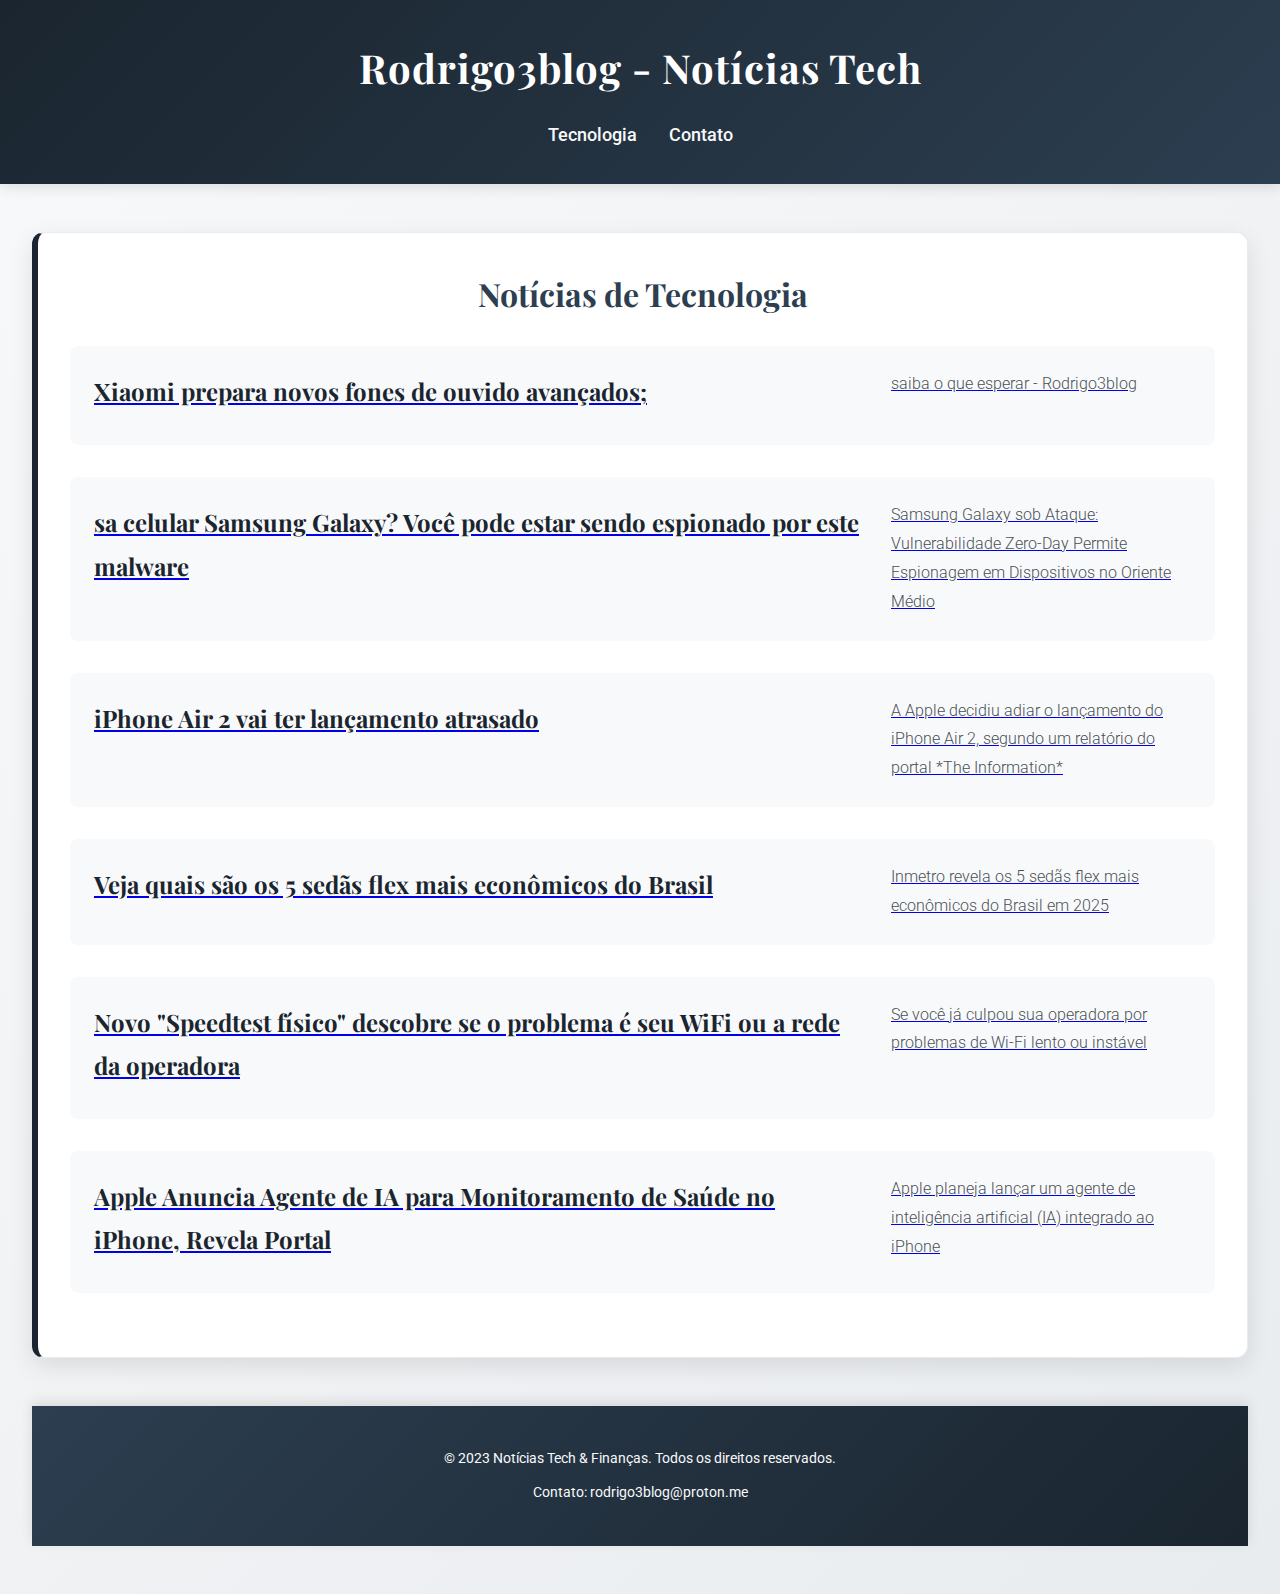
<file: index.html>
<!DOCTYPE html>
<html lang="pt-BR">
<head>
    <meta charset="UTF-8">
    <meta name="viewport" content="width=device-width, initial-scale=1.0">
    <title>Notícias Tech & Finanças</title>
    <link rel="stylesheet" href="styles.css">
    <link href="https://fonts.googleapis.com/css2?family=Playfair+Display:wght@400;700&family=Roboto:wght@300;400;500&display=swap" rel="stylesheet">
</head>
<body>
    <header>
        <h1>Rodrigo3blog - Notícias Tech</h1>
        <nav>
            <ul>
                <li><a href="#tecnologia">Tecnologia</a></li>
                <li><a href="#contato">Contato</a></li>
            </ul>
        </nav>
    </header>

    <main>
        <section id="tecnologia">
            <h2>Notícias de Tecnologia</h2>
            <a href="./pages/noticia1.html">
            <article>
                <h3>Xiaomi prepara novos fones de ouvido avançados; </h3>
                <p>saiba o que esperar - Rodrigo3blog</p>
            </article></a>
            <a href="./pages/noticia2.html">
                        <article>
                <h3>sa celular Samsung Galaxy? Você pode estar sendo espionado por este malware</h3>
                <p>Samsung Galaxy sob Ataque: Vulnerabilidade Zero-Day Permite Espionagem em Dispositivos no Oriente Médio</p>
            </article></a>
<a href="./pages/noticia3.html">
                        <article>
                <h3>iPhone Air 2 vai ter lançamento atrasado</h3>
                <p>A Apple decidiu adiar o lançamento do iPhone Air 2, segundo um relatório do portal *The Information*</p>
            </article></a>
                        <a href="./pages/noticia4.html"><article>
                <h3>Veja quais são os 5 sedãs flex mais econômicos do Brasil</h3>
                <p>Inmetro revela os 5 sedãs flex mais econômicos do Brasil em 2025</p>
            </article></a>
                        <a href="./pages/noticia5.html"><article>
                <h3>Novo "Speedtest físico" descobre se o problema é seu WiFi ou a rede da operadora </h3>
                <p>Se você já culpou sua operadora por problemas de Wi-Fi lento ou instável</p>
            </article></a>
                        <a href="./pages/noticia6.html"><article>
                <h3>Apple Anuncia Agente de IA para Monitoramento de Saúde no iPhone, Revela Portal</h3>
                <p> Apple planeja lançar um agente de inteligência artificial (IA) integrado ao iPhone</p>
            </article></a>
        </section>



    <footer id="contato">
        <p>&copy; 2023 Notícias Tech & Finanças. Todos os direitos reservados.</p>
        <p>Contato: rodrigo3blog@proton.me</p>
    </footer>
</body>
</html>
</file>
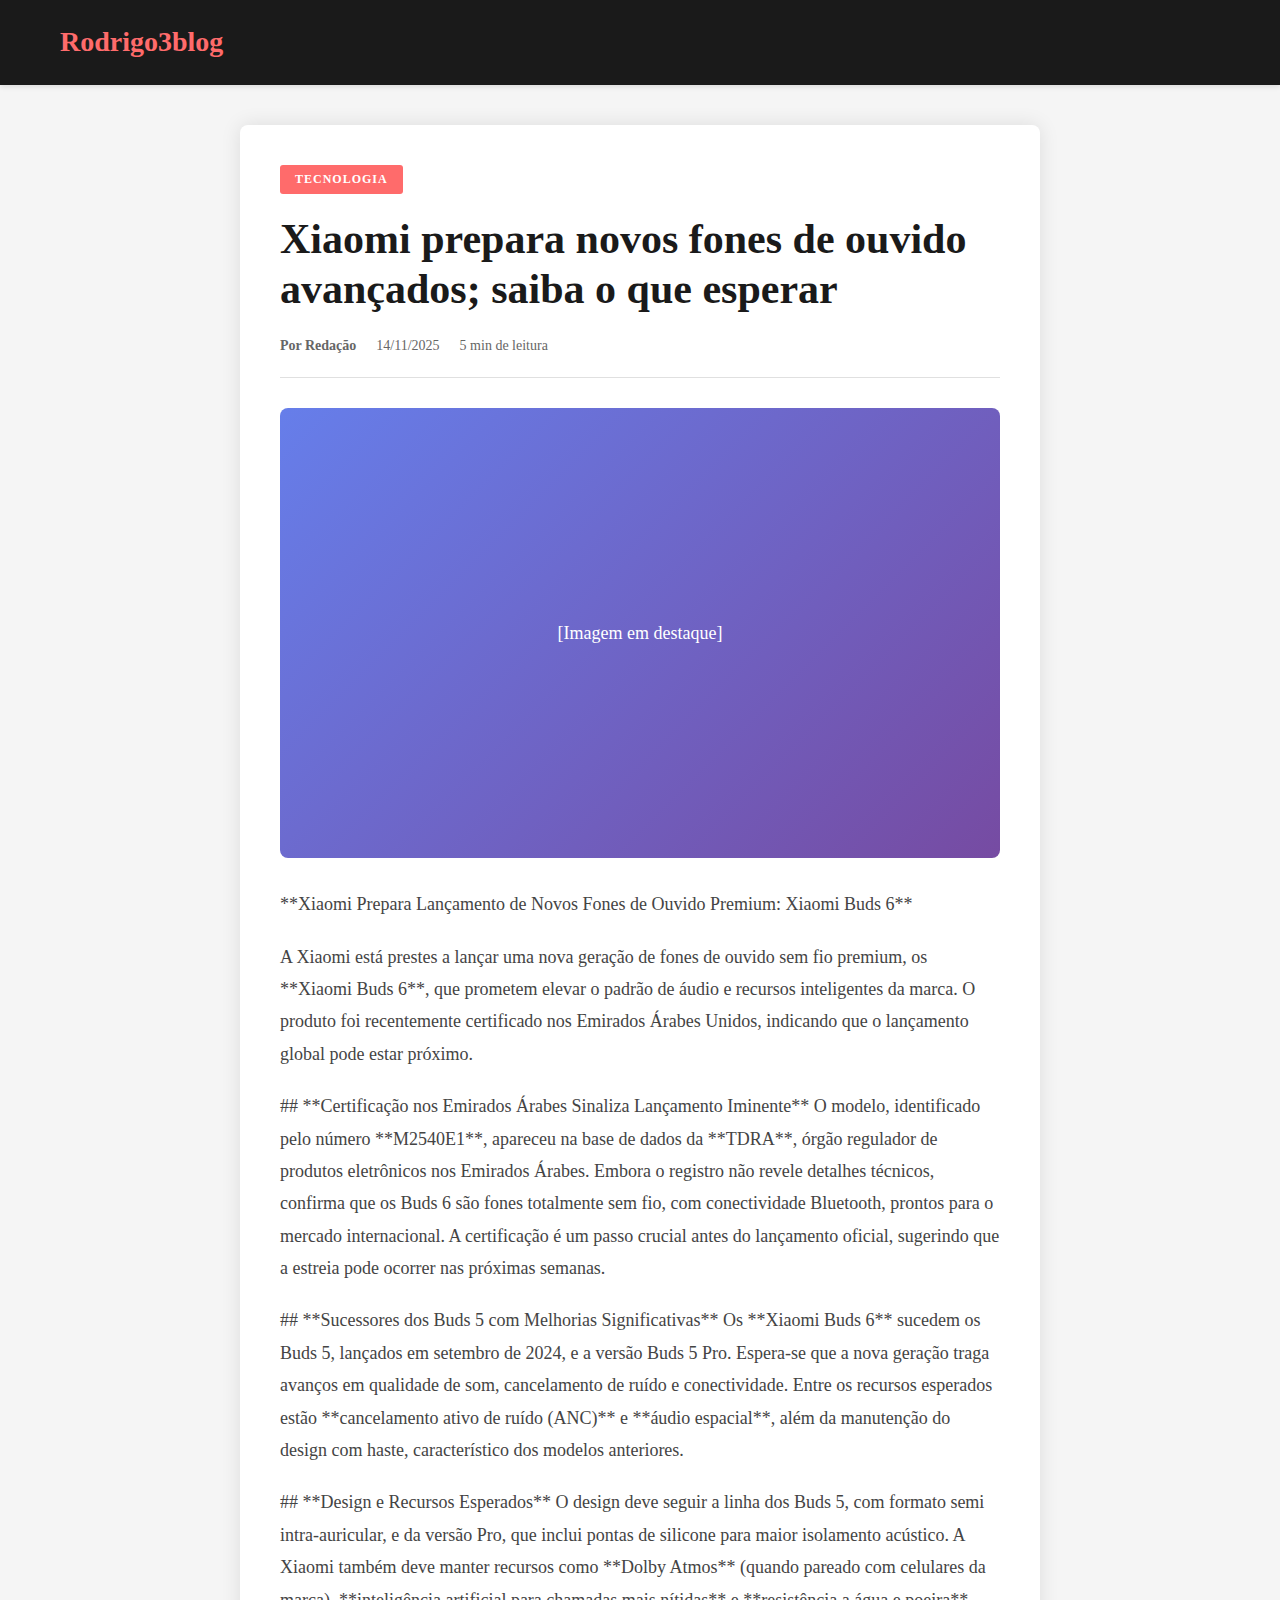
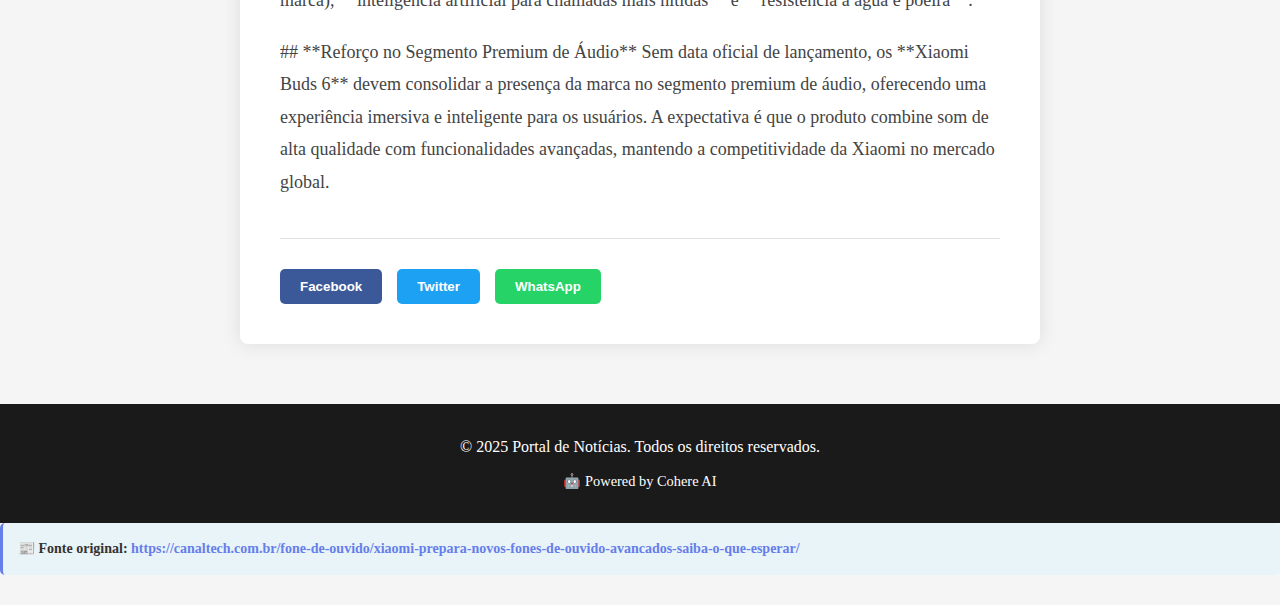
<file: noticia1.html>
<!DOCTYPE html>
<html lang="pt-BR">
<head>
    <script async src="https://pagead2.googlesyndication.com/pagead/js/adsbygoogle.js?client=ca-pub-7562926100075431"
     crossorigin="anonymous"></script>
    <meta charset="UTF-8">
    <meta name="viewport" content="width=device-width, initial-scale=1.0">
    <title>Xiaomi prepara novos fones de ouvido avançados; saiba o que esperar - Rodrigo3blog</title>
    <style>
        * {
            margin: 0;
            padding: 0;
            box-sizing: border-box;
        }

        body {
            font-family: 'Georgia', serif;
            line-height: 1.6;
            color: #333;
            background: #f5f5f5;
        }

        header {
            background: #1a1a1a;
            color: white;
            padding: 20px 0;
            box-shadow: 0 2px 5px rgba(0,0,0,0.1);
        }

        .header-content {
            max-width: 1200px;
            margin: 0 auto;
            padding: 0 20px;
        }

        .logo {
            font-size: 28px;
            font-weight: bold;
            color: #ff6b6b;
        }

        .category-tag {
            display: inline-block;
            background: #ff6b6b;
            color: white;
            padding: 5px 15px;
            font-size: 12px;
            font-weight: bold;
            text-transform: uppercase;
            letter-spacing: 1px;
            margin-bottom: 20px;
            border-radius: 3px;
        }

        .article-container {
            max-width: 800px;
            margin: 40px auto;
            background: white;
            padding: 40px;
            box-shadow: 0 0 20px rgba(0,0,0,0.1);
            border-radius: 8px;
        }

        h1 {
            font-size: 42px;
            line-height: 1.2;
            margin-bottom: 20px;
            color: #1a1a1a;
        }

        .article-meta {
            display: flex;
            gap: 20px;
            color: #666;
            font-size: 14px;
            margin-bottom: 30px;
            padding-bottom: 20px;
            border-bottom: 1px solid #e0e0e0;
        }

        .author {
            font-weight: bold;
        }

        .source-link {
            background: #e8f4f8;
            padding: 15px;
            border-radius: 5px;
            margin-bottom: 30px;
            font-size: 14px;
            border-left: 3px solid #667eea;
        }

        .source-link a {
            color: #667eea;
            text-decoration: none;
            font-weight: bold;
        }

        .source-link a:hover {
            text-decoration: underline;
        }

        .featured-image {
            width: 100%;
            height: 450px;
            background: linear-gradient(135deg, #667eea 0%, #764ba2 100%);
            margin-bottom: 30px;
            border-radius: 8px;
            display: flex;
            align-items: center;
            justify-content: center;
            color: white;
            font-size: 18px;
        }

        .article-content {
            font-size: 18px;
            line-height: 1.8;
            color: #444;
        }

        .article-content p {
            margin-bottom: 20px;
        }

        .article-content h2 {
            font-size: 28px;
            margin: 30px 0 15px;
            color: #1a1a1a;
        }

        .ai-badge {
            background: linear-gradient(135deg, #667eea 0%, #764ba2 100%);
            color: white;
            padding: 10px 15px;
            border-radius: 5px;
            font-size: 12px;
            display: inline-flex;
            align-items: center;
            gap: 8px;
            margin-bottom: 20px;
        }

        .share-buttons {
            display: flex;
            gap: 15px;
            margin-top: 40px;
            padding-top: 30px;
            border-top: 1px solid #e0e0e0;
        }

        .share-btn {
            padding: 10px 20px;
            border: none;
            border-radius: 5px;
            cursor: pointer;
            font-weight: bold;
            transition: transform 0.2s;
        }

        .share-btn:hover {
            transform: translateY(-2px);
        }

        .facebook {
            background: #3b5998;
            color: white;
        }

        .twitter {
            background: #1da1f2;
            color: white;
        }

        .whatsapp {
            background: #25d366;
            color: white;
        }

        footer {
            background: #1a1a1a;
            color: white;
            text-align: center;
            padding: 30px 20px;
            margin-top: 60px;
        }

        @media (max-width: 768px) {
            .article-container {
                padding: 20px;
                margin: 20px;
            }

            h1 {
                font-size: 32px;
            }

            .featured-image {
                height: 250px;
            }

            .article-content {
                font-size: 16px;
            }
        }
    </style>
</head>
<body>
    <header>
        <div class="header-content">
            <div class="logo">Rodrigo3blog</div>
        </div>
    </header>

    <div class="article-container">
        <span class="category-tag">Tecnologia</span>
        
        <h1>Xiaomi prepara novos fones de ouvido avançados; saiba o que esperar</h1>
        
        <div class="article-meta">
            <span class="author">Por Redação</span>
            <span class="date">14/11/2025</span>
            <span class="read-time">5 min de leitura</span>
        </div>



    

        <div class="featured-image">
            [Imagem em destaque]
        </div>

        <div class="article-content">
            <p>**Xiaomi Prepara Lançamento de Novos Fones de Ouvido Premium: Xiaomi Buds 6**  </p>
            <p>A Xiaomi está prestes a lançar uma nova geração de fones de ouvido sem fio premium, os **Xiaomi Buds 6**, que prometem elevar o padrão de áudio e recursos inteligentes da marca. O produto foi recentemente certificado nos Emirados Árabes Unidos, indicando que o lançamento global pode estar próximo.</p>
            <p>## **Certificação nos Emirados Árabes Sinaliza Lançamento Iminente**  
O modelo, identificado pelo número **M2540E1**, apareceu na base de dados da **TDRA**, órgão regulador de produtos eletrônicos nos Emirados Árabes. Embora o registro não revele detalhes técnicos, confirma que os Buds 6 são fones totalmente sem fio, com conectividade Bluetooth, prontos para o mercado internacional. A certificação é um passo crucial antes do lançamento oficial, sugerindo que a estreia pode ocorrer nas próximas semanas.</p>
            <p>## **Sucessores dos Buds 5 com Melhorias Significativas**  
Os **Xiaomi Buds 6** sucedem os Buds 5, lançados em setembro de 2024, e a versão Buds 5 Pro. Espera-se que a nova geração traga avanços em qualidade de som, cancelamento de ruído e conectividade. Entre os recursos esperados estão **cancelamento ativo de ruído (ANC)** e **áudio espacial**, além da manutenção do design com haste, característico dos modelos anteriores.</p>
            <p>## **Design e Recursos Esperados**  
O design deve seguir a linha dos Buds 5, com formato semi intra-auricular, e da versão Pro, que inclui pontas de silicone para maior isolamento acústico. A Xiaomi também deve manter recursos como **Dolby Atmos** (quando pareado com celulares da marca), **inteligência artificial para chamadas mais nítidas** e **resistência a água e poeira**.</p>
            <p>## **Reforço no Segmento Premium de Áudio**  
Sem data oficial de lançamento, os **Xiaomi Buds 6** devem consolidar a presença da marca no segmento premium de áudio, oferecendo uma experiência imersiva e inteligente para os usuários. A expectativa é que o produto combine som de alta qualidade com funcionalidades avançadas, mantendo a competitividade da Xiaomi no mercado global.</p>
        </div>

        <div class="share-buttons">
            <button class="share-btn facebook" onclick="compartilhar('facebook')">Facebook</button>
            <button class="share-btn twitter" onclick="compartilhar('twitter')">Twitter</button>
            <button class="share-btn whatsapp" onclick="compartilhar('whatsapp')">WhatsApp</button>
        </div>
    </div>

    <footer>
        <p>&copy; 2025 Portal de Notícias. Todos os direitos reservados.</p>
        <p style="margin-top: 10px; font-size: 0.9em;">🤖 Powered by Cohere AI</p>
    </footer>

    <script>
        function compartilhar(plataforma) {
            const titulo = encodeURIComponent(document.title);
            const url = encodeURIComponent(window.location.href);
            
            const urls = {
                facebook: `https://www.facebook.com/sharer/sharer.php?u=${url}`,
                twitter: `https://twitter.com/intent/tweet?text=${titulo}&url=${url}`,
                whatsapp: `https://wa.me/?text=${titulo}%20${url}`
            };
            
            if (urls[plataforma]) {
                window.open(urls[plataforma], '_blank', 'width=600,height=400');
            }
        }
    </script>    <div class="source-link">
            📰 <strong>Fonte original:</strong> <a href="https://canaltech.com.br/fone-de-ouvido/xiaomi-prepara-novos-fones-de-ouvido-avancados-saiba-o-que-esperar/" target="_blank">https://canaltech.com.br/fone-de-ouvido/xiaomi-prepara-novos-fones-de-ouvido-avancados-saiba-o-que-esperar/</a>
        </div>
</body>
</html>
</file>
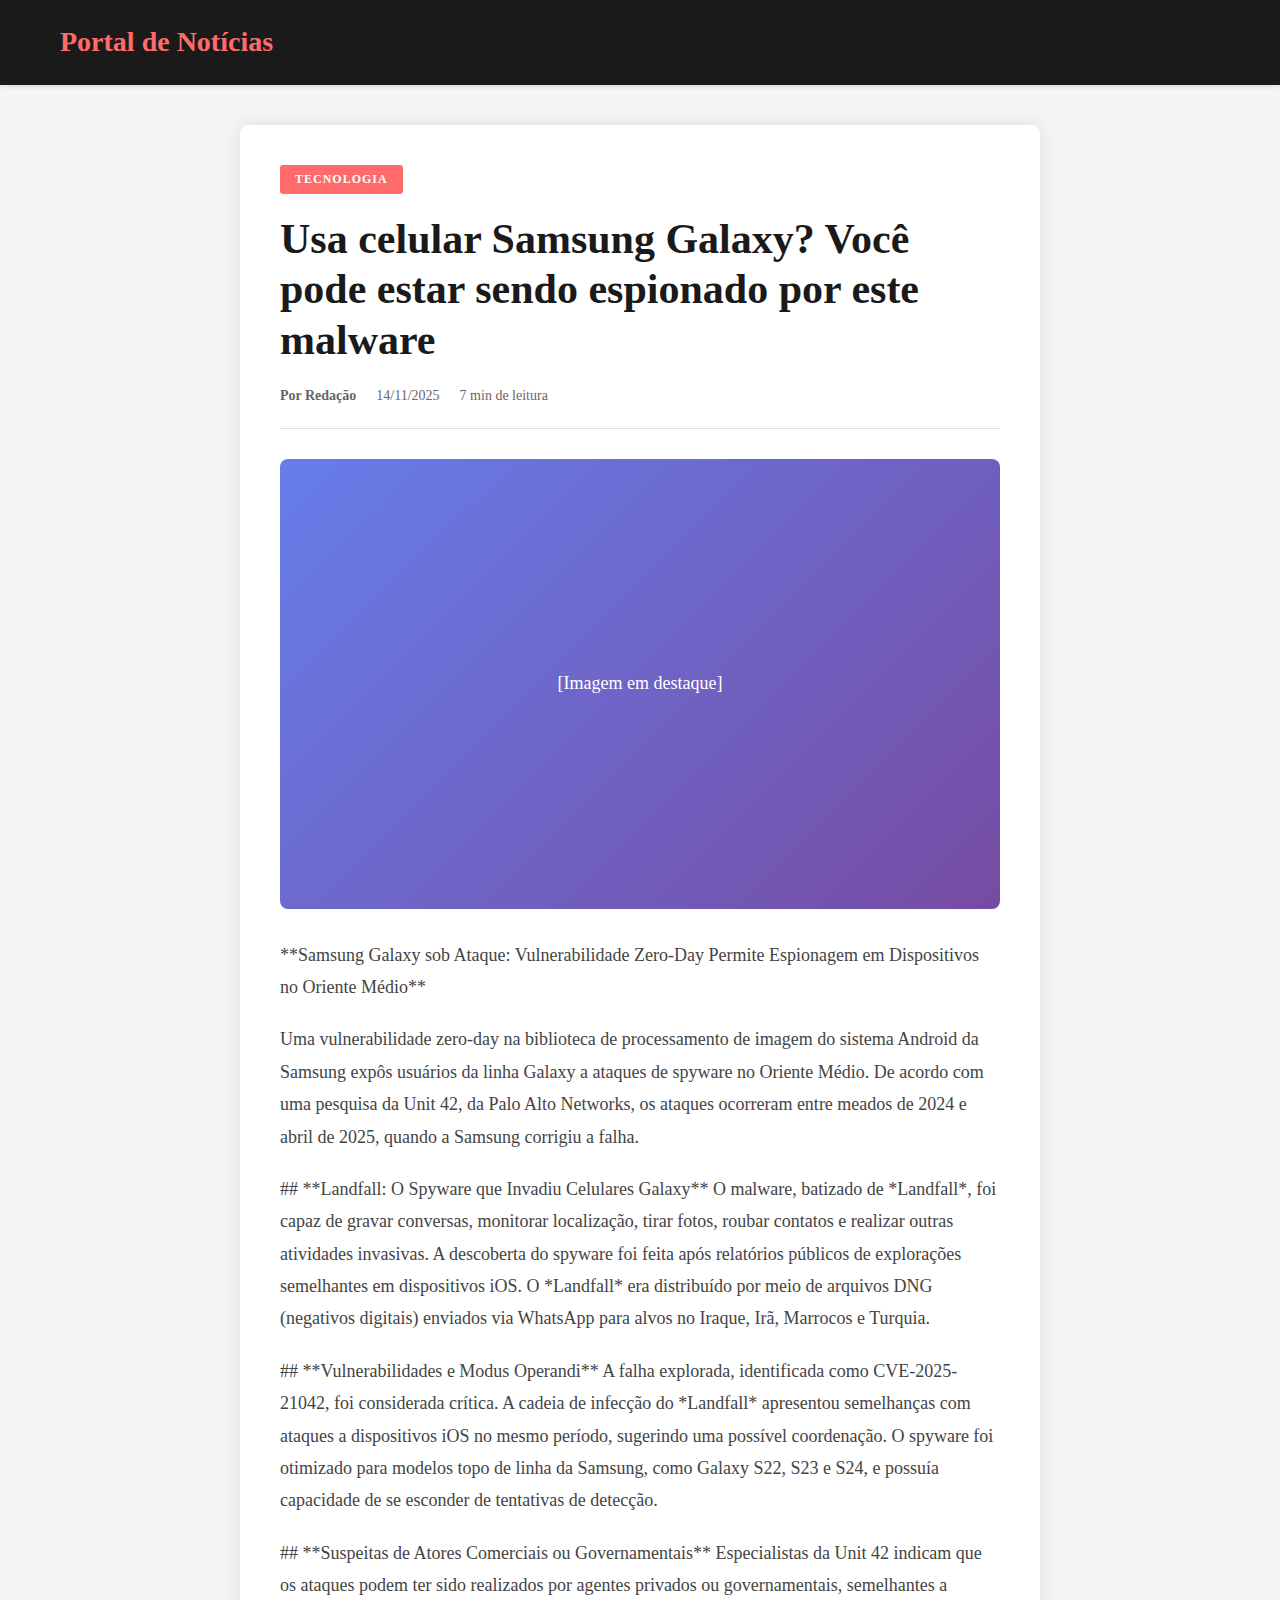
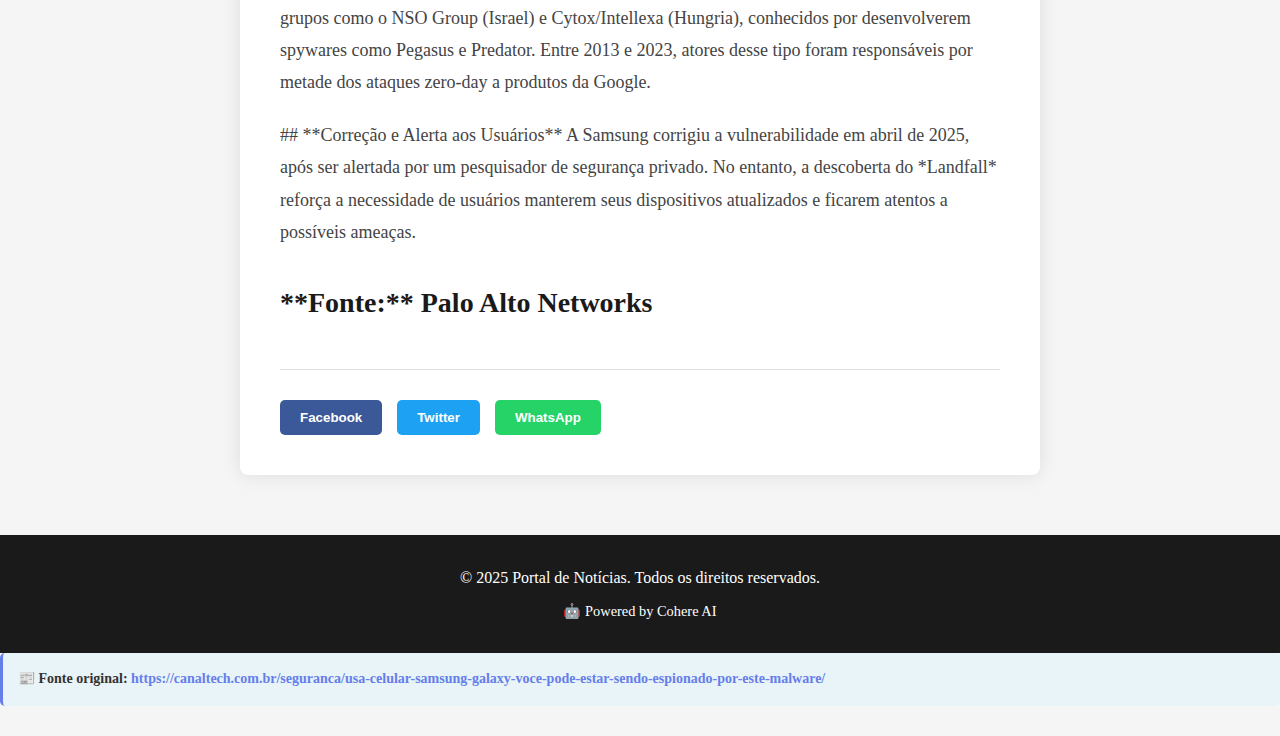
<file: noticia2.html>
<!DOCTYPE html>
<html lang="pt-BR">
<head>
    <script async src="https://pagead2.googlesyndication.com/pagead/js/adsbygoogle.js?client=ca-pub-7562926100075431"
     crossorigin="anonymous"></script>
    <meta charset="UTF-8">
    <meta name="viewport" content="width=device-width, initial-scale=1.0">
    <title>Usa celular Samsung Galaxy? Você pode estar sendo espionado por este malware - Rodrigo3blog</title>
    <style>
        * {
            margin: 0;
            padding: 0;
            box-sizing: border-box;
        }

        body {
            font-family: 'Georgia', serif;
            line-height: 1.6;
            color: #333;
            background: #f5f5f5;
        }

        header {
            background: #1a1a1a;
            color: white;
            padding: 20px 0;
            box-shadow: 0 2px 5px rgba(0,0,0,0.1);
        }

        .header-content {
            max-width: 1200px;
            margin: 0 auto;
            padding: 0 20px;
        }

        .logo {
            font-size: 28px;
            font-weight: bold;
            color: #ff6b6b;
        }

        .category-tag {
            display: inline-block;
            background: #ff6b6b;
            color: white;
            padding: 5px 15px;
            font-size: 12px;
            font-weight: bold;
            text-transform: uppercase;
            letter-spacing: 1px;
            margin-bottom: 20px;
            border-radius: 3px;
        }

        .article-container {
            max-width: 800px;
            margin: 40px auto;
            background: white;
            padding: 40px;
            box-shadow: 0 0 20px rgba(0,0,0,0.1);
            border-radius: 8px;
        }

        h1 {
            font-size: 42px;
            line-height: 1.2;
            margin-bottom: 20px;
            color: #1a1a1a;
        }

        .article-meta {
            display: flex;
            gap: 20px;
            color: #666;
            font-size: 14px;
            margin-bottom: 30px;
            padding-bottom: 20px;
            border-bottom: 1px solid #e0e0e0;
        }

        .author {
            font-weight: bold;
        }

        .source-link {
            background: #e8f4f8;
            padding: 15px;
            border-radius: 5px;
            margin-bottom: 30px;
            font-size: 14px;
            border-left: 3px solid #667eea;
        }

        .source-link a {
            color: #667eea;
            text-decoration: none;
            font-weight: bold;
        }

        .source-link a:hover {
            text-decoration: underline;
        }

        .featured-image {
            width: 100%;
            height: 450px;
            background: linear-gradient(135deg, #667eea 0%, #764ba2 100%);
            margin-bottom: 30px;
            border-radius: 8px;
            display: flex;
            align-items: center;
            justify-content: center;
            color: white;
            font-size: 18px;
        }

        .article-content {
            font-size: 18px;
            line-height: 1.8;
            color: #444;
        }

        .article-content p {
            margin-bottom: 20px;
        }

        .article-content h2 {
            font-size: 28px;
            margin: 30px 0 15px;
            color: #1a1a1a;
        }

        .ai-badge {
            background: linear-gradient(135deg, #667eea 0%, #764ba2 100%);
            color: white;
            padding: 10px 15px;
            border-radius: 5px;
            font-size: 12px;
            display: inline-flex;
            align-items: center;
            gap: 8px;
            margin-bottom: 20px;
        }

        .share-buttons {
            display: flex;
            gap: 15px;
            margin-top: 40px;
            padding-top: 30px;
            border-top: 1px solid #e0e0e0;
        }

        .share-btn {
            padding: 10px 20px;
            border: none;
            border-radius: 5px;
            cursor: pointer;
            font-weight: bold;
            transition: transform 0.2s;
        }

        .share-btn:hover {
            transform: translateY(-2px);
        }

        .facebook {
            background: #3b5998;
            color: white;
        }

        .twitter {
            background: #1da1f2;
            color: white;
        }

        .whatsapp {
            background: #25d366;
            color: white;
        }

        footer {
            background: #1a1a1a;
            color: white;
            text-align: center;
            padding: 30px 20px;
            margin-top: 60px;
        }

        @media (max-width: 768px) {
            .article-container {
                padding: 20px;
                margin: 20px;
            }

            h1 {
                font-size: 32px;
            }

            .featured-image {
                height: 250px;
            }

            .article-content {
                font-size: 16px;
            }
        }
    </style>
</head>
<body>
    <header>
        <div class="header-content">
            <div class="logo">Portal de Notícias</div>
        </div>
    </header>

    <div class="article-container">
        <span class="category-tag">Tecnologia</span>
        
        <h1>Usa celular Samsung Galaxy? Você pode estar sendo espionado por este malware</h1>
        
        <div class="article-meta">
            <span class="author">Por Redação</span>
            <span class="date">14/11/2025</span>
            <span class="read-time">7 min de leitura</span>
        </div>

  

        

        <div class="featured-image">
            [Imagem em destaque]
        </div>

        <div class="article-content">
            <p>**Samsung Galaxy sob Ataque: Vulnerabilidade Zero-Day Permite Espionagem em Dispositivos no Oriente Médio**</p>
            <p>Uma vulnerabilidade zero-day na biblioteca de processamento de imagem do sistema Android da Samsung expôs usuários da linha Galaxy a ataques de spyware no Oriente Médio. De acordo com uma pesquisa da Unit 42, da Palo Alto Networks, os ataques ocorreram entre meados de 2024 e abril de 2025, quando a Samsung corrigiu a falha.</p>
            <p>## **Landfall: O Spyware que Invadiu Celulares Galaxy**  
O malware, batizado de *Landfall*, foi capaz de gravar conversas, monitorar localização, tirar fotos, roubar contatos e realizar outras atividades invasivas. A descoberta do spyware foi feita após relatórios públicos de explorações semelhantes em dispositivos iOS. O *Landfall* era distribuído por meio de arquivos DNG (negativos digitais) enviados via WhatsApp para alvos no Iraque, Irã, Marrocos e Turquia.</p>
            <p>## **Vulnerabilidades e Modus Operandi**  
A falha explorada, identificada como CVE-2025-21042, foi considerada crítica. A cadeia de infecção do *Landfall* apresentou semelhanças com ataques a dispositivos iOS no mesmo período, sugerindo uma possível coordenação. O spyware foi otimizado para modelos topo de linha da Samsung, como Galaxy S22, S23 e S24, e possuía capacidade de se esconder de tentativas de detecção.</p>
            <p>## **Suspeitas de Atores Comerciais ou Governamentais**  
Especialistas da Unit 42 indicam que os ataques podem ter sido realizados por agentes privados ou governamentais, semelhantes a grupos como o NSO Group (Israel) e Cytox/Intellexa (Hungria), conhecidos por desenvolverem spywares como Pegasus e Predator. Entre 2013 e 2023, atores desse tipo foram responsáveis por metade dos ataques zero-day a produtos da Google.</p>
            <p>## **Correção e Alerta aos Usuários**  
A Samsung corrigiu a vulnerabilidade em abril de 2025, após ser alertada por um pesquisador de segurança privado. No entanto, a descoberta do *Landfall* reforça a necessidade de usuários manterem seus dispositivos atualizados e ficarem atentos a possíveis ameaças.</p>
            <h2>**Fonte:** Palo Alto Networks</h2>
        </div>

        <div class="share-buttons">
            <button class="share-btn facebook" onclick="compartilhar('facebook')">Facebook</button>
            <button class="share-btn twitter" onclick="compartilhar('twitter')">Twitter</button>
            <button class="share-btn whatsapp" onclick="compartilhar('whatsapp')">WhatsApp</button>
        </div>
    </div>

    <footer>
        <p>&copy; 2025 Portal de Notícias. Todos os direitos reservados.</p>
        <p style="margin-top: 10px; font-size: 0.9em;">🤖 Powered by Cohere AI</p>
    </footer>

    <script>
        function compartilhar(plataforma) {
            const titulo = encodeURIComponent(document.title);
            const url = encodeURIComponent(window.location.href);
            
            const urls = {
                facebook: `https://www.facebook.com/sharer/sharer.php?u=${url}`,
                twitter: `https://twitter.com/intent/tweet?text=${titulo}&url=${url}`,
                whatsapp: `https://wa.me/?text=${titulo}%20${url}`
            };
            
            if (urls[plataforma]) {
                window.open(urls[plataforma], '_blank', 'width=600,height=400');
            }
        }
    </script><div class="source-link">
            📰 <strong>Fonte original:</strong> <a href="https://canaltech.com.br/seguranca/usa-celular-samsung-galaxy-voce-pode-estar-sendo-espionado-por-este-malware/" target="_blank">https://canaltech.com.br/seguranca/usa-celular-samsung-galaxy-voce-pode-estar-sendo-espionado-por-este-malware/</a>
        </div>
</body>
</html>
</file>
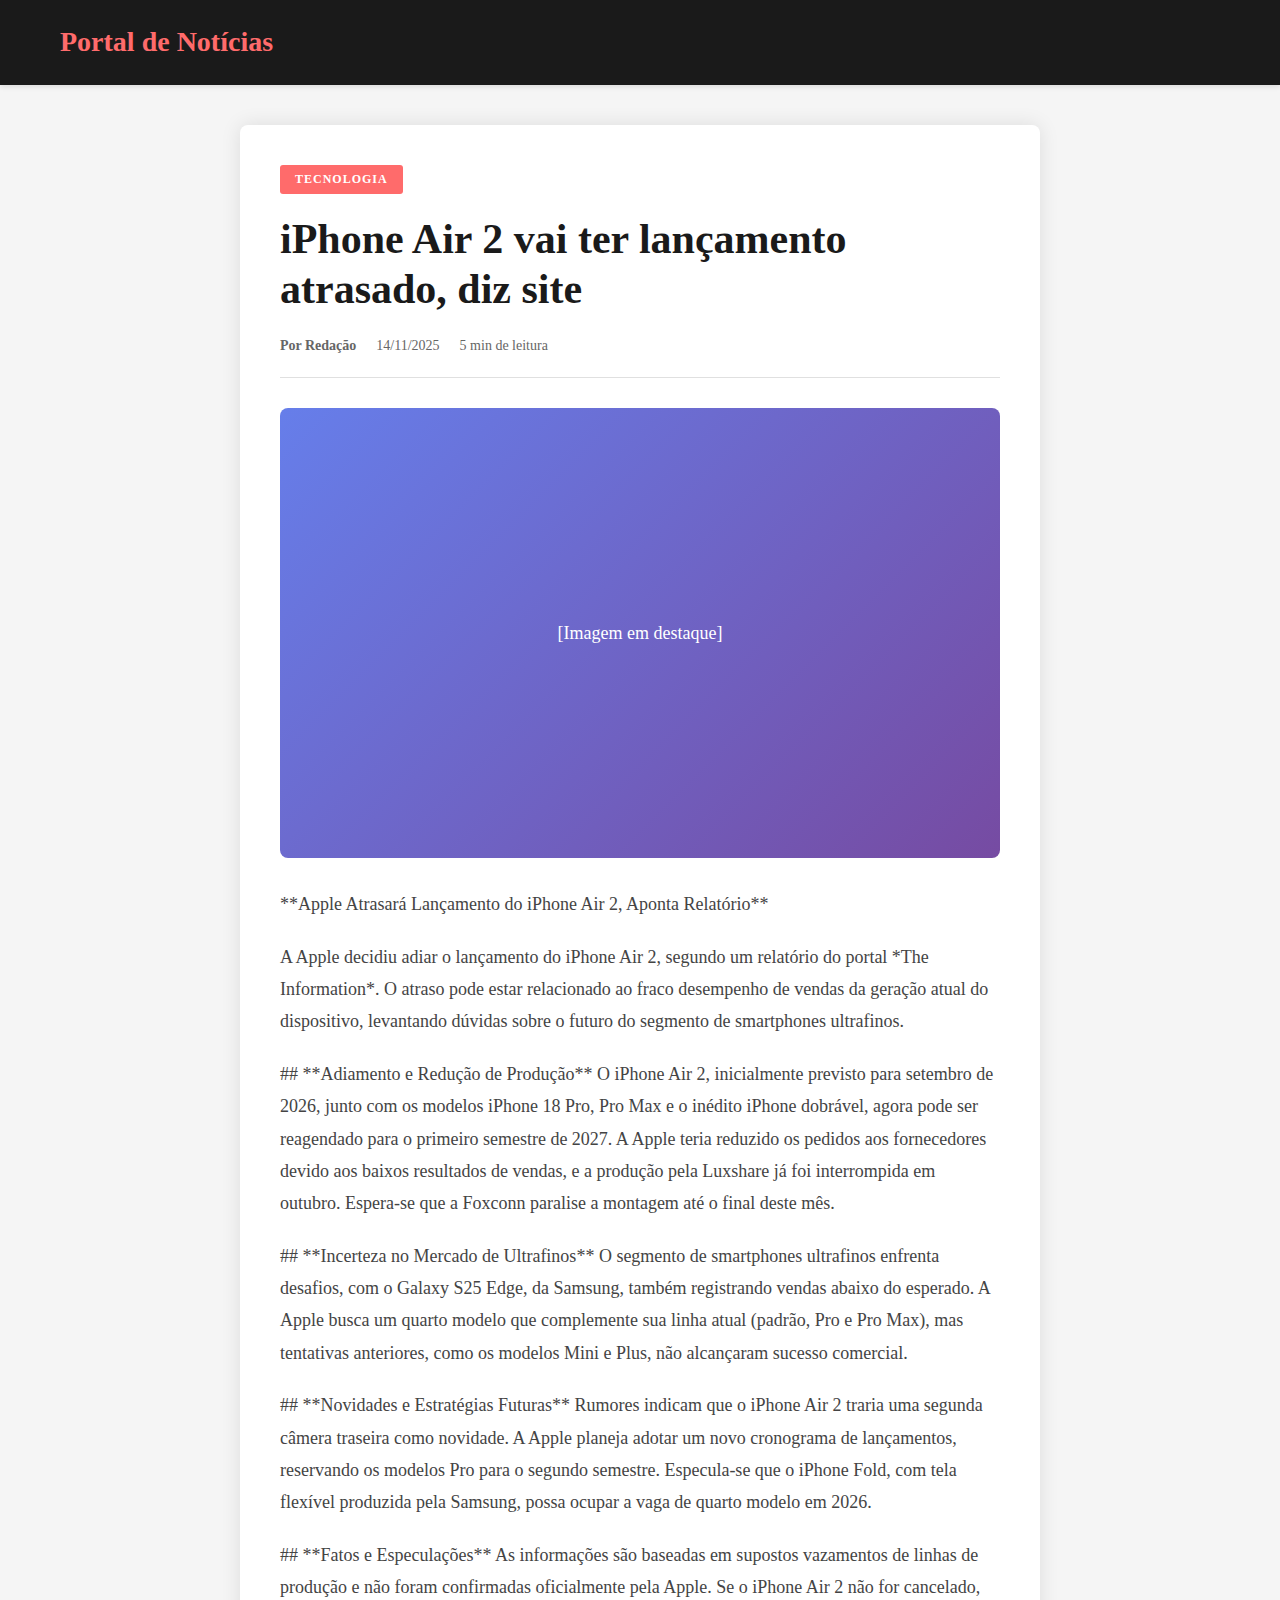
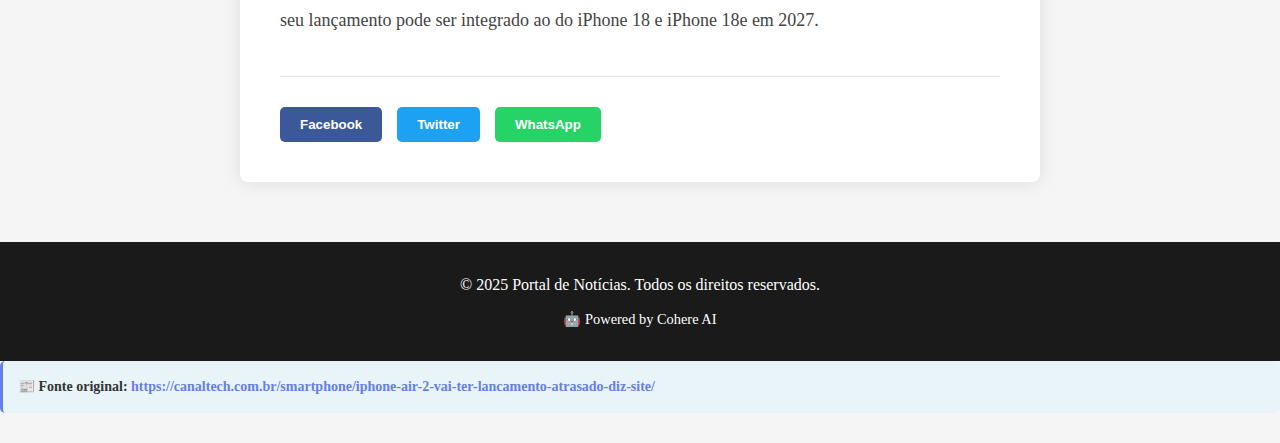
<file: noticia3.html>
<!DOCTYPE html>
<html lang="pt-BR">
<head>
    <script async src="https://pagead2.googlesyndication.com/pagead/js/adsbygoogle.js?client=ca-pub-7562926100075431"
     crossorigin="anonymous"></script>
    <meta charset="UTF-8">
    <meta name="viewport" content="width=device-width, initial-scale=1.0">
    <title>iPhone Air 2 vai ter lançamento atrasado, diz site - Rodrigo3blog</title>
    <style>
        * {
            margin: 0;
            padding: 0;
            box-sizing: border-box;
        }

        body {
            font-family: 'Georgia', serif;
            line-height: 1.6;
            color: #333;
            background: #f5f5f5;
        }

        header {
            background: #1a1a1a;
            color: white;
            padding: 20px 0;
            box-shadow: 0 2px 5px rgba(0,0,0,0.1);
        }

        .header-content {
            max-width: 1200px;
            margin: 0 auto;
            padding: 0 20px;
        }

        .logo {
            font-size: 28px;
            font-weight: bold;
            color: #ff6b6b;
        }

        .category-tag {
            display: inline-block;
            background: #ff6b6b;
            color: white;
            padding: 5px 15px;
            font-size: 12px;
            font-weight: bold;
            text-transform: uppercase;
            letter-spacing: 1px;
            margin-bottom: 20px;
            border-radius: 3px;
        }

        .article-container {
            max-width: 800px;
            margin: 40px auto;
            background: white;
            padding: 40px;
            box-shadow: 0 0 20px rgba(0,0,0,0.1);
            border-radius: 8px;
        }

        h1 {
            font-size: 42px;
            line-height: 1.2;
            margin-bottom: 20px;
            color: #1a1a1a;
        }

        .article-meta {
            display: flex;
            gap: 20px;
            color: #666;
            font-size: 14px;
            margin-bottom: 30px;
            padding-bottom: 20px;
            border-bottom: 1px solid #e0e0e0;
        }

        .author {
            font-weight: bold;
        }

        .source-link {
            background: #e8f4f8;
            padding: 15px;
            border-radius: 5px;
            margin-bottom: 30px;
            font-size: 14px;
            border-left: 3px solid #667eea;
        }

        .source-link a {
            color: #667eea;
            text-decoration: none;
            font-weight: bold;
        }

        .source-link a:hover {
            text-decoration: underline;
        }

        .featured-image {
            width: 100%;
            height: 450px;
            background: linear-gradient(135deg, #667eea 0%, #764ba2 100%);
            margin-bottom: 30px;
            border-radius: 8px;
            display: flex;
            align-items: center;
            justify-content: center;
            color: white;
            font-size: 18px;
        }

        .article-content {
            font-size: 18px;
            line-height: 1.8;
            color: #444;
        }

        .article-content p {
            margin-bottom: 20px;
        }

        .article-content h2 {
            font-size: 28px;
            margin: 30px 0 15px;
            color: #1a1a1a;
        }

        .ai-badge {
            background: linear-gradient(135deg, #667eea 0%, #764ba2 100%);
            color: white;
            padding: 10px 15px;
            border-radius: 5px;
            font-size: 12px;
            display: inline-flex;
            align-items: center;
            gap: 8px;
            margin-bottom: 20px;
        }

        .share-buttons {
            display: flex;
            gap: 15px;
            margin-top: 40px;
            padding-top: 30px;
            border-top: 1px solid #e0e0e0;
        }

        .share-btn {
            padding: 10px 20px;
            border: none;
            border-radius: 5px;
            cursor: pointer;
            font-weight: bold;
            transition: transform 0.2s;
        }

        .share-btn:hover {
            transform: translateY(-2px);
        }

        .facebook {
            background: #3b5998;
            color: white;
        }

        .twitter {
            background: #1da1f2;
            color: white;
        }

        .whatsapp {
            background: #25d366;
            color: white;
        }

        footer {
            background: #1a1a1a;
            color: white;
            text-align: center;
            padding: 30px 20px;
            margin-top: 60px;
        }

        @media (max-width: 768px) {
            .article-container {
                padding: 20px;
                margin: 20px;
            }

            h1 {
                font-size: 32px;
            }

            .featured-image {
                height: 250px;
            }

            .article-content {
                font-size: 16px;
            }
        }
    </style>
</head>
<body>
    <header>
        <div class="header-content">
            <div class="logo">Portal de Notícias</div>
        </div>
    </header>

    <div class="article-container">
        <span class="category-tag">Tecnologia</span>
        
        <h1>iPhone Air 2 vai ter lançamento atrasado, diz site</h1>
        
        <div class="article-meta">
            <span class="author">Por Redação</span>
            <span class="date">14/11/2025</span>
            <span class="read-time">5 min de leitura</span>
        </div>



  

        <div class="featured-image">
            [Imagem em destaque]
        </div>

        <div class="article-content">
            <p>**Apple Atrasará Lançamento do iPhone Air 2, Aponta Relatório**  
</p>
            <p>A Apple decidiu adiar o lançamento do iPhone Air 2, segundo um relatório do portal *The Information*. O atraso pode estar relacionado ao fraco desempenho de vendas da geração atual do dispositivo, levantando dúvidas sobre o futuro do segmento de smartphones ultrafinos.</p>
            <p>## **Adiamento e Redução de Produção**  
O iPhone Air 2, inicialmente previsto para setembro de 2026, junto com os modelos iPhone 18 Pro, Pro Max e o inédito iPhone dobrável, agora pode ser reagendado para o primeiro semestre de 2027. A Apple teria reduzido os pedidos aos fornecedores devido aos baixos resultados de vendas, e a produção pela Luxshare já foi interrompida em outubro. Espera-se que a Foxconn paralise a montagem até o final deste mês.</p>
            <p>## **Incerteza no Mercado de Ultrafinos**  
O segmento de smartphones ultrafinos enfrenta desafios, com o Galaxy S25 Edge, da Samsung, também registrando vendas abaixo do esperado. A Apple busca um quarto modelo que complemente sua linha atual (padrão, Pro e Pro Max), mas tentativas anteriores, como os modelos Mini e Plus, não alcançaram sucesso comercial.</p>
            <p>## **Novidades e Estratégias Futuras**  
Rumores indicam que o iPhone Air 2 traria uma segunda câmera traseira como novidade. A Apple planeja adotar um novo cronograma de lançamentos, reservando os modelos Pro para o segundo semestre. Especula-se que o iPhone Fold, com tela flexível produzida pela Samsung, possa ocupar a vaga de quarto modelo em 2026.</p>
            <p>## **Fatos e Especulações**  
As informações são baseadas em supostos vazamentos de linhas de produção e não foram confirmadas oficialmente pela Apple. Se o iPhone Air 2 não for cancelado, seu lançamento pode ser integrado ao do iPhone 18 e iPhone 18e em 2027.</p>
            
        </div>

        <div class="share-buttons">
            <button class="share-btn facebook" onclick="compartilhar('facebook')">Facebook</button>
            <button class="share-btn twitter" onclick="compartilhar('twitter')">Twitter</button>
            <button class="share-btn whatsapp" onclick="compartilhar('whatsapp')">WhatsApp</button>
        </div>
    </div>

    <footer>
        <p>&copy; 2025 Portal de Notícias. Todos os direitos reservados.</p>
        <p style="margin-top: 10px; font-size: 0.9em;">🤖 Powered by Cohere AI</p>
    </footer>
      <div class="source-link">
            📰 <strong>Fonte original:</strong> <a href="https://canaltech.com.br/smartphone/iphone-air-2-vai-ter-lancamento-atrasado-diz-site/" target="_blank">https://canaltech.com.br/smartphone/iphone-air-2-vai-ter-lancamento-atrasado-diz-site/</a>
        </div>
    <script>
        function compartilhar(plataforma) {
            const titulo = encodeURIComponent(document.title);
            const url = encodeURIComponent(window.location.href);
            
            const urls = {
                facebook: `https://www.facebook.com/sharer/sharer.php?u=${url}`,
                twitter: `https://twitter.com/intent/tweet?text=${titulo}&url=${url}`,
                whatsapp: `https://wa.me/?text=${titulo}%20${url}`
            };
            
            if (urls[plataforma]) {
                window.open(urls[plataforma], '_blank', 'width=600,height=400');
            }
        }
    </script>
</body>
</html>
</file>
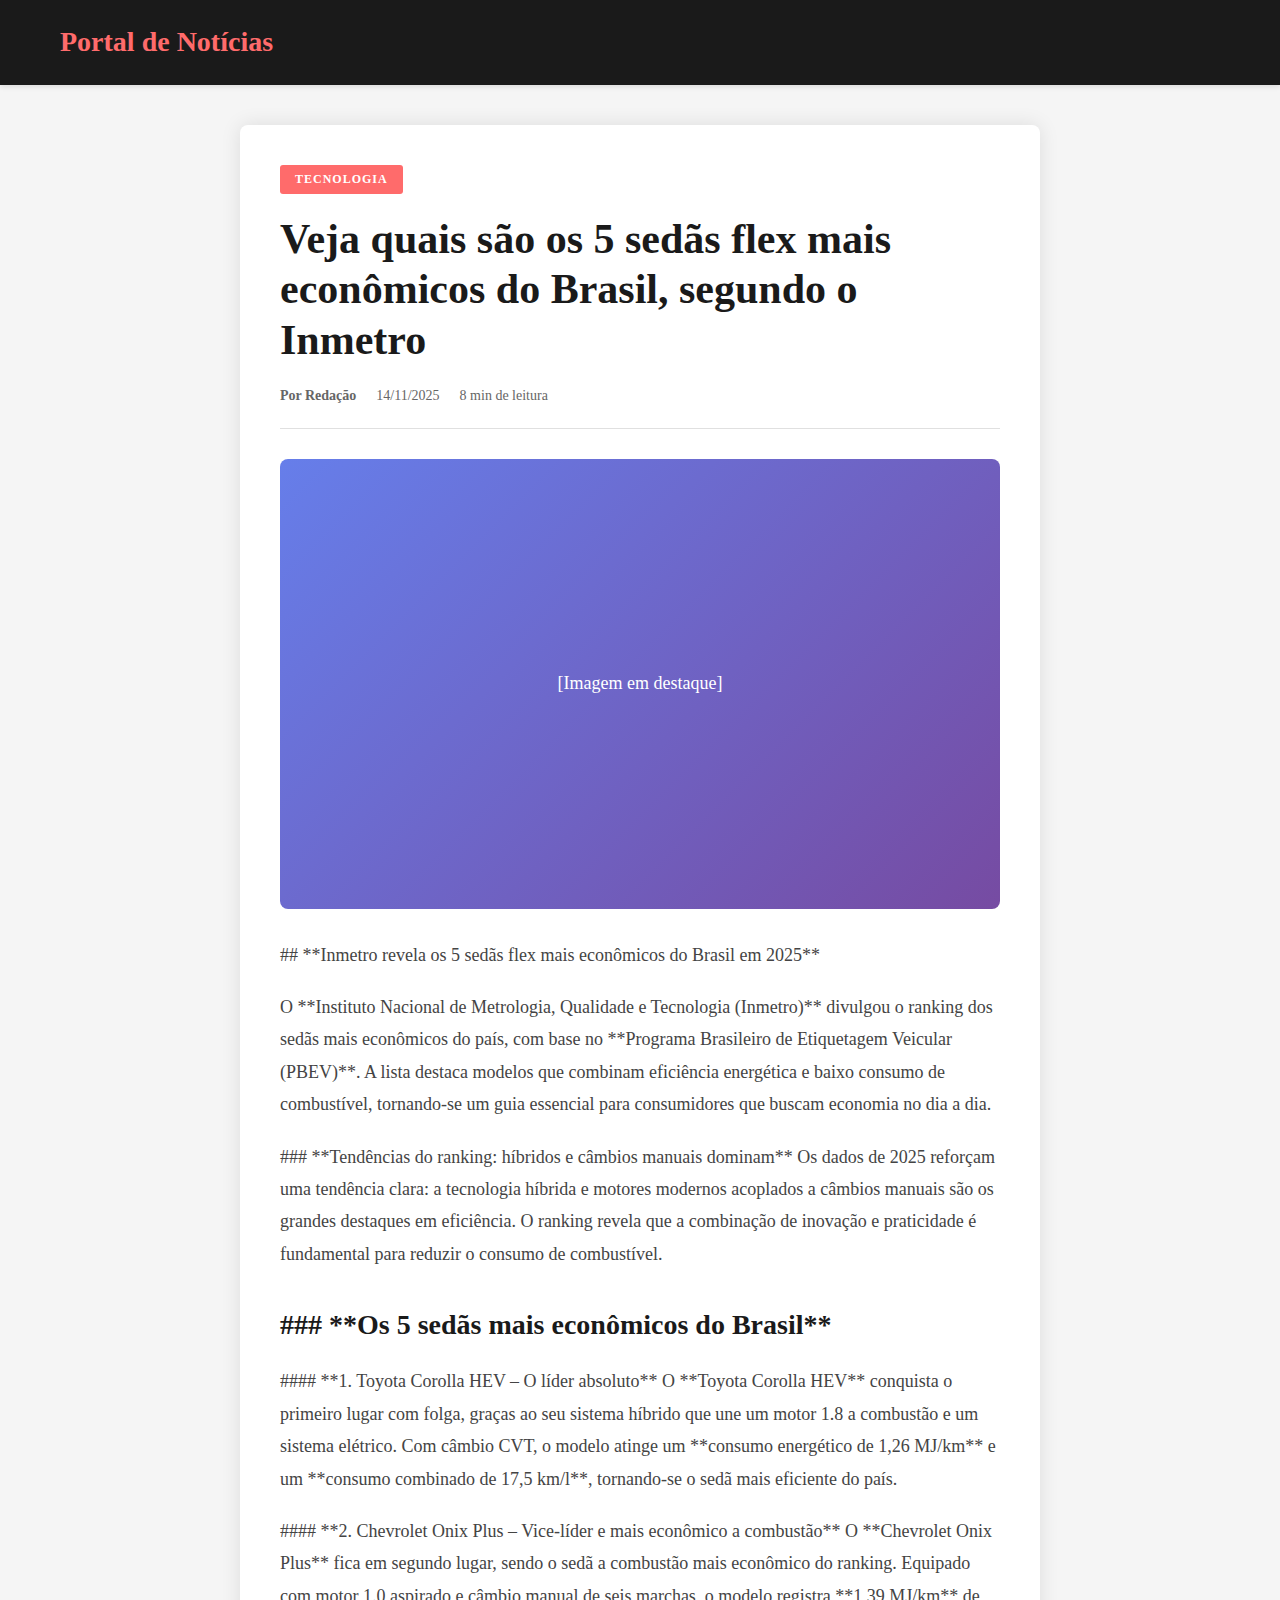
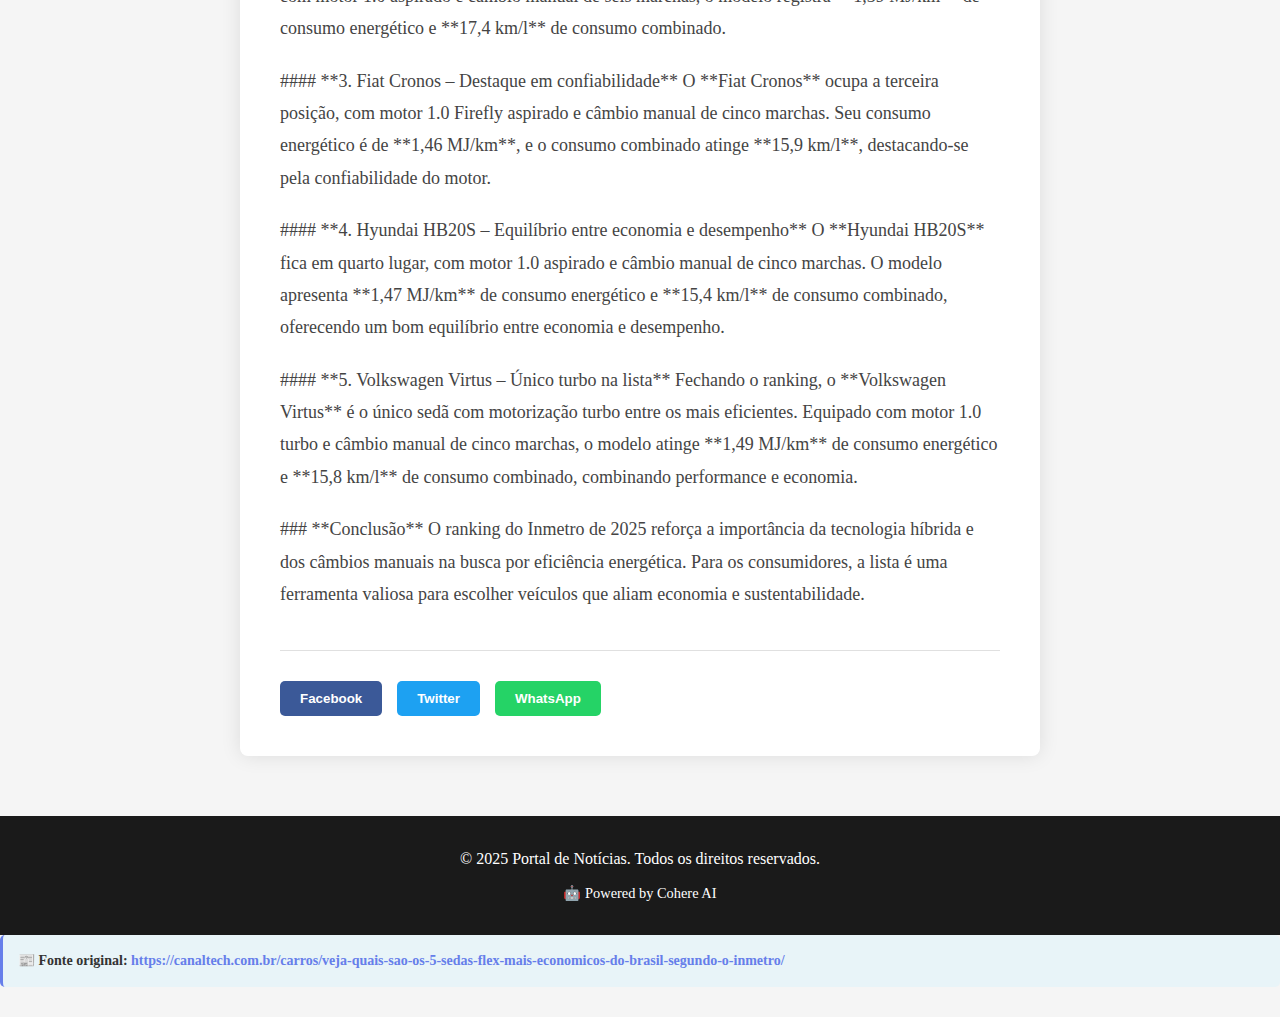
<file: noticia4.html>
<!DOCTYPE html>
<html lang="pt-BR">
<head>
    <script async src="https://pagead2.googlesyndication.com/pagead/js/adsbygoogle.js?client=ca-pub-7562926100075431"
     crossorigin="anonymous"></script>
    <meta charset="UTF-8">
    <meta name="viewport" content="width=device-width, initial-scale=1.0">
    <title>Veja quais são os 5 sedãs flex mais econômicos do Brasil, segundo o Inmetro - Rodrigo3blog</title>
    <style>
        * {
            margin: 0;
            padding: 0;
            box-sizing: border-box;
        }

        body {
            font-family: 'Georgia', serif;
            line-height: 1.6;
            color: #333;
            background: #f5f5f5;
        }

        header {
            background: #1a1a1a;
            color: white;
            padding: 20px 0;
            box-shadow: 0 2px 5px rgba(0,0,0,0.1);
        }

        .header-content {
            max-width: 1200px;
            margin: 0 auto;
            padding: 0 20px;
        }

        .logo {
            font-size: 28px;
            font-weight: bold;
            color: #ff6b6b;
        }

        .category-tag {
            display: inline-block;
            background: #ff6b6b;
            color: white;
            padding: 5px 15px;
            font-size: 12px;
            font-weight: bold;
            text-transform: uppercase;
            letter-spacing: 1px;
            margin-bottom: 20px;
            border-radius: 3px;
        }

        .article-container {
            max-width: 800px;
            margin: 40px auto;
            background: white;
            padding: 40px;
            box-shadow: 0 0 20px rgba(0,0,0,0.1);
            border-radius: 8px;
        }

        h1 {
            font-size: 42px;
            line-height: 1.2;
            margin-bottom: 20px;
            color: #1a1a1a;
        }

        .article-meta {
            display: flex;
            gap: 20px;
            color: #666;
            font-size: 14px;
            margin-bottom: 30px;
            padding-bottom: 20px;
            border-bottom: 1px solid #e0e0e0;
        }

        .author {
            font-weight: bold;
        }

        .source-link {
            background: #e8f4f8;
            padding: 15px;
            border-radius: 5px;
            margin-bottom: 30px;
            font-size: 14px;
            border-left: 3px solid #667eea;
        }

        .source-link a {
            color: #667eea;
            text-decoration: none;
            font-weight: bold;
        }

        .source-link a:hover {
            text-decoration: underline;
        }

        .featured-image {
            width: 100%;
            height: 450px;
            background: linear-gradient(135deg, #667eea 0%, #764ba2 100%);
            margin-bottom: 30px;
            border-radius: 8px;
            display: flex;
            align-items: center;
            justify-content: center;
            color: white;
            font-size: 18px;
        }

        .article-content {
            font-size: 18px;
            line-height: 1.8;
            color: #444;
        }

        .article-content p {
            margin-bottom: 20px;
        }

        .article-content h2 {
            font-size: 28px;
            margin: 30px 0 15px;
            color: #1a1a1a;
        }

        .ai-badge {
            background: linear-gradient(135deg, #667eea 0%, #764ba2 100%);
            color: white;
            padding: 10px 15px;
            border-radius: 5px;
            font-size: 12px;
            display: inline-flex;
            align-items: center;
            gap: 8px;
            margin-bottom: 20px;
        }

        .share-buttons {
            display: flex;
            gap: 15px;
            margin-top: 40px;
            padding-top: 30px;
            border-top: 1px solid #e0e0e0;
        }

        .share-btn {
            padding: 10px 20px;
            border: none;
            border-radius: 5px;
            cursor: pointer;
            font-weight: bold;
            transition: transform 0.2s;
        }

        .share-btn:hover {
            transform: translateY(-2px);
        }

        .facebook {
            background: #3b5998;
            color: white;
        }

        .twitter {
            background: #1da1f2;
            color: white;
        }

        .whatsapp {
            background: #25d366;
            color: white;
        }

        footer {
            background: #1a1a1a;
            color: white;
            text-align: center;
            padding: 30px 20px;
            margin-top: 60px;
        }

        @media (max-width: 768px) {
            .article-container {
                padding: 20px;
                margin: 20px;
            }

            h1 {
                font-size: 32px;
            }

            .featured-image {
                height: 250px;
            }

            .article-content {
                font-size: 16px;
            }
        }
    </style>
</head>
<body>
    <header>
        <div class="header-content">
            <div class="logo">Portal de Notícias</div>
        </div>
    </header>

    <div class="article-container">
        <span class="category-tag">Tecnologia</span>
        
        <h1>Veja quais são os 5 sedãs flex mais econômicos do Brasil, segundo o Inmetro </h1>
        
        <div class="article-meta">
            <span class="author">Por Redação</span>
            <span class="date">14/11/2025</span>
            <span class="read-time">8 min de leitura</span>
        </div>

        

        

        <div class="featured-image">
            [Imagem em destaque]
        </div>

        <div class="article-content">
            <p>## **Inmetro revela os 5 sedãs flex mais econômicos do Brasil em 2025**  </p>
            <p>O **Instituto Nacional de Metrologia, Qualidade e Tecnologia (Inmetro)** divulgou o ranking dos sedãs mais econômicos do país, com base no **Programa Brasileiro de Etiquetagem Veicular (PBEV)**. A lista destaca modelos que combinam eficiência energética e baixo consumo de combustível, tornando-se um guia essencial para consumidores que buscam economia no dia a dia.</p>
            <p>### **Tendências do ranking: híbridos e câmbios manuais dominam**  
Os dados de 2025 reforçam uma tendência clara: a tecnologia híbrida e motores modernos acoplados a câmbios manuais são os grandes destaques em eficiência. O ranking revela que a combinação de inovação e praticidade é fundamental para reduzir o consumo de combustível.</p>
            <h2>### **Os 5 sedãs mais econômicos do Brasil**</h2>
            <p>#### **1. Toyota Corolla HEV – O líder absoluto**  
O **Toyota Corolla HEV** conquista o primeiro lugar com folga, graças ao seu sistema híbrido que une um motor 1.8 a combustão e um sistema elétrico. Com câmbio CVT, o modelo atinge um **consumo energético de 1,26 MJ/km** e um **consumo combinado de 17,5 km/l**, tornando-se o sedã mais eficiente do país.</p>
            <p>#### **2. Chevrolet Onix Plus – Vice-líder e mais econômico a combustão**  
O **Chevrolet Onix Plus** fica em segundo lugar, sendo o sedã a combustão mais econômico do ranking. Equipado com motor 1.0 aspirado e câmbio manual de seis marchas, o modelo registra **1,39 MJ/km** de consumo energético e **17,4 km/l** de consumo combinado.</p>
            <p>#### **3. Fiat Cronos – Destaque em confiabilidade**  
O **Fiat Cronos** ocupa a terceira posição, com motor 1.0 Firefly aspirado e câmbio manual de cinco marchas. Seu consumo energético é de **1,46 MJ/km**, e o consumo combinado atinge **15,9 km/l**, destacando-se pela confiabilidade do motor.</p>
            <p>#### **4. Hyundai HB20S – Equilíbrio entre economia e desempenho**  
O **Hyundai HB20S** fica em quarto lugar, com motor 1.0 aspirado e câmbio manual de cinco marchas. O modelo apresenta **1,47 MJ/km** de consumo energético e **15,4 km/l** de consumo combinado, oferecendo um bom equilíbrio entre economia e desempenho.</p>
            <p>#### **5. Volkswagen Virtus – Único turbo na lista**  
Fechando o ranking, o **Volkswagen Virtus** é o único sedã com motorização turbo entre os mais eficientes. Equipado com motor 1.0 turbo e câmbio manual de cinco marchas, o modelo atinge **1,49 MJ/km** de consumo energético e **15,8 km/l** de consumo combinado, combinando performance e economia.</p>
            <p>### **Conclusão**  
O ranking do Inmetro de 2025 reforça a importância da tecnologia híbrida e dos câmbios manuais na busca por eficiência energética. Para os consumidores, a lista é uma ferramenta valiosa para escolher veículos que aliam economia e sustentabilidade.</p>
        </div>

        <div class="share-buttons">
            <button class="share-btn facebook" onclick="compartilhar('facebook')">Facebook</button>
            <button class="share-btn twitter" onclick="compartilhar('twitter')">Twitter</button>
            <button class="share-btn whatsapp" onclick="compartilhar('whatsapp')">WhatsApp</button>
        </div>
    </div>

    <footer>
        <p>&copy; 2025 Portal de Notícias. Todos os direitos reservados.</p>
        <p style="margin-top: 10px; font-size: 0.9em;">🤖 Powered by Cohere AI</p>
    </footer>

    <script>
        function compartilhar(plataforma) {
            const titulo = encodeURIComponent(document.title);
            const url = encodeURIComponent(window.location.href);
            
            const urls = {
                facebook: `https://www.facebook.com/sharer/sharer.php?u=${url}`,
                twitter: `https://twitter.com/intent/tweet?text=${titulo}&url=${url}`,
                whatsapp: `https://wa.me/?text=${titulo}%20${url}`
            };
            
            if (urls[plataforma]) {
                window.open(urls[plataforma], '_blank', 'width=600,height=400');
            }
        }
    </script>
    <div class="source-link">
            📰 <strong>Fonte original:</strong> <a href="https://canaltech.com.br/carros/veja-quais-sao-os-5-sedas-flex-mais-economicos-do-brasil-segundo-o-inmetro/" target="_blank">https://canaltech.com.br/carros/veja-quais-sao-os-5-sedas-flex-mais-economicos-do-brasil-segundo-o-inmetro/</a>
        </div>
</body>
</html>
</file>
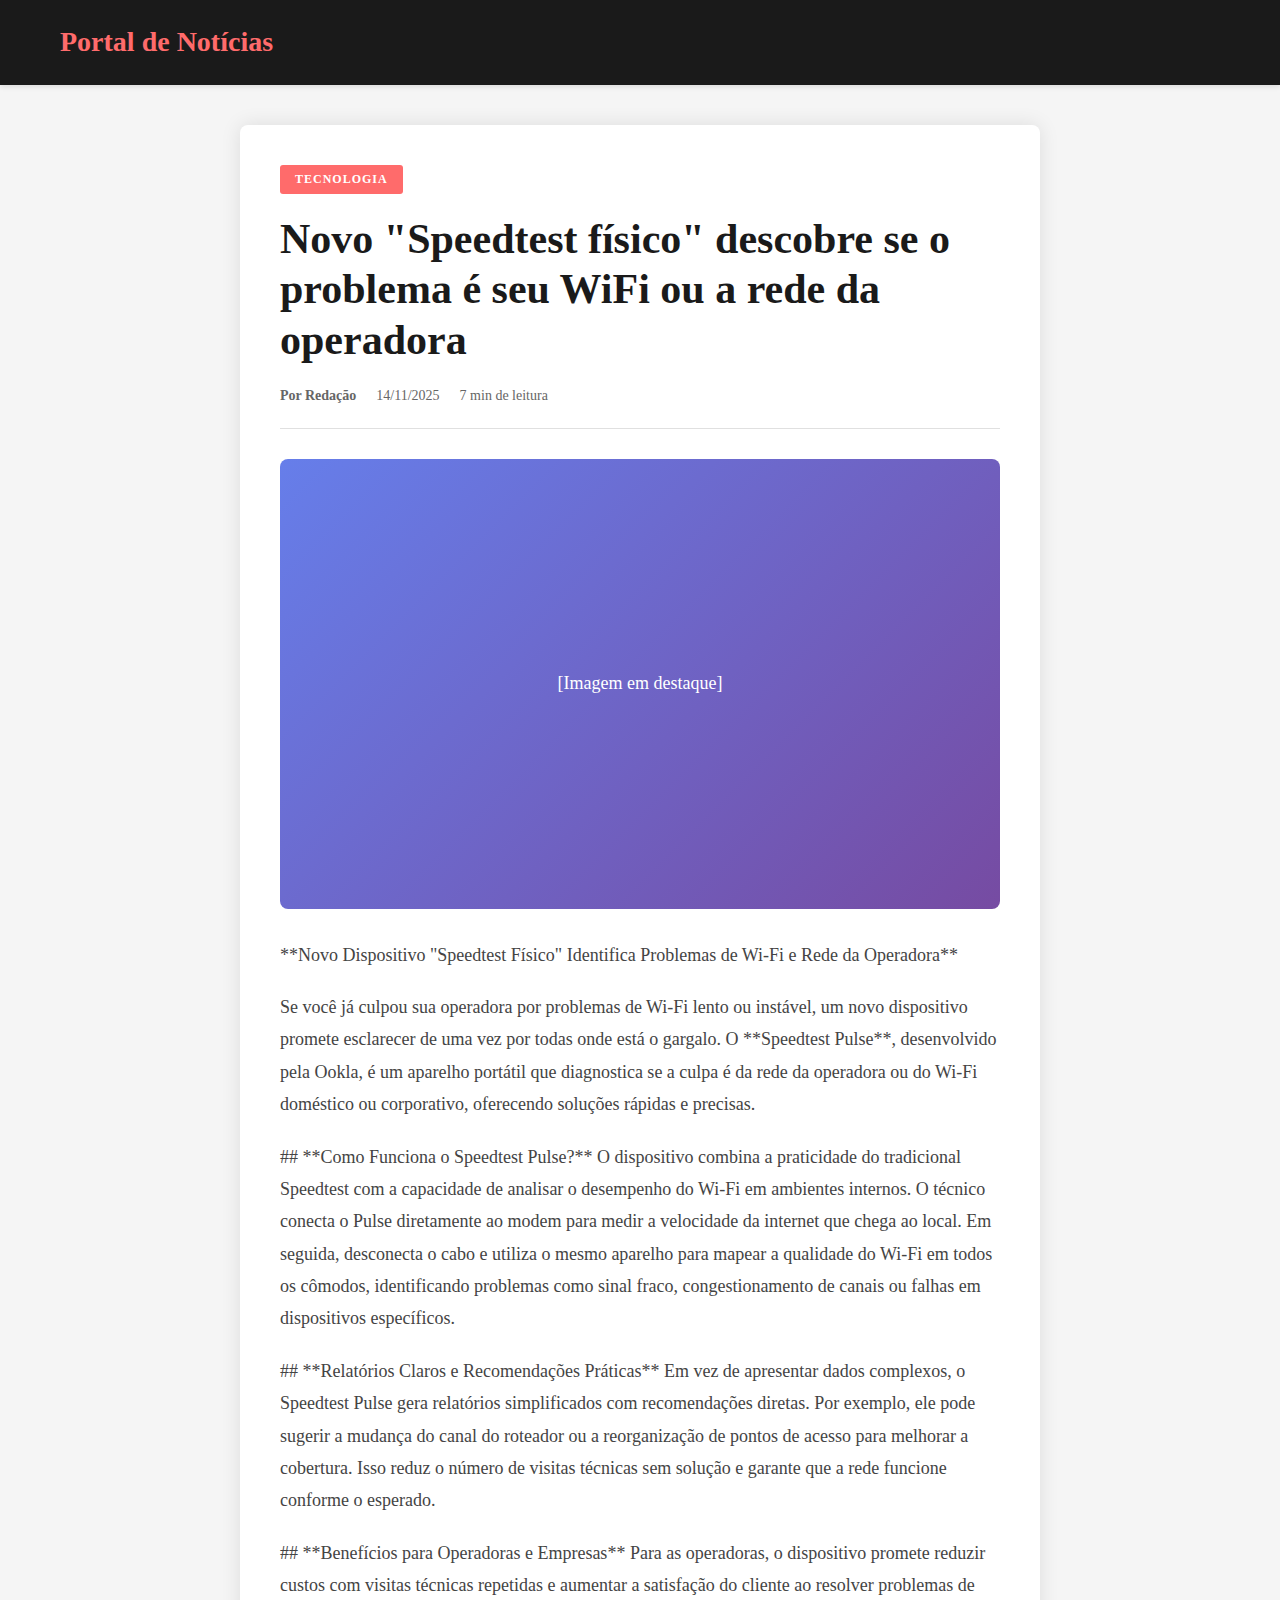
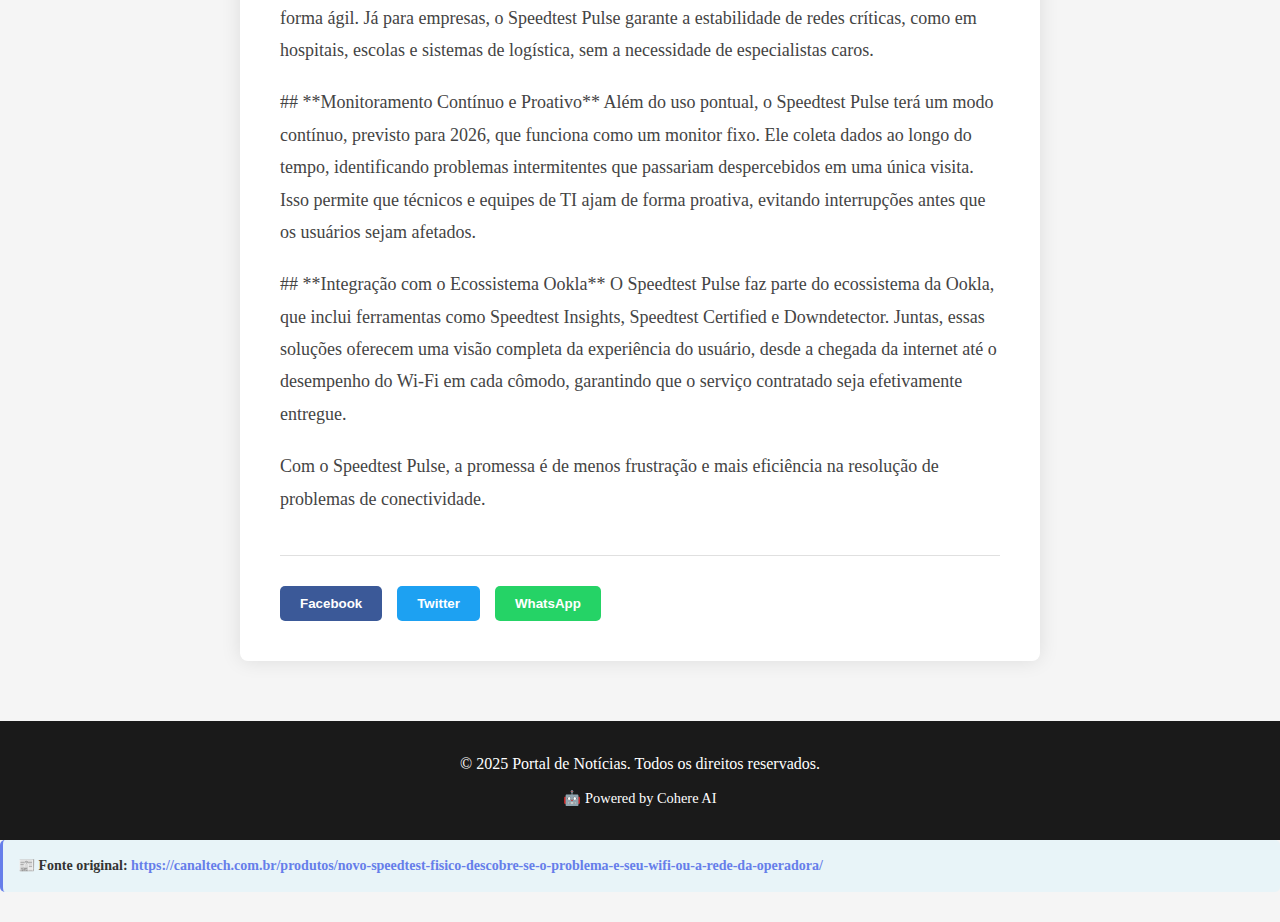
<file: noticia5.html>
<!DOCTYPE html>
<html lang="pt-BR">
<head>
    <meta charset="UTF-8">
    <meta name="viewport" content="width=device-width, initial-scale=1.0">
    <title>Novo "Speedtest físico" descobre se o problema é seu WiFi ou a rede da operadora - Rodrigo3blog</title>
    <style>
        * {
            margin: 0;
            padding: 0;
            box-sizing: border-box;
        }

        body {
            font-family: 'Georgia', serif;
            line-height: 1.6;
            color: #333;
            background: #f5f5f5;
        }

        header {
            background: #1a1a1a;
            color: white;
            padding: 20px 0;
            box-shadow: 0 2px 5px rgba(0,0,0,0.1);
        }

        .header-content {
            max-width: 1200px;
            margin: 0 auto;
            padding: 0 20px;
        }

        .logo {
            font-size: 28px;
            font-weight: bold;
            color: #ff6b6b;
        }

        .category-tag {
            display: inline-block;
            background: #ff6b6b;
            color: white;
            padding: 5px 15px;
            font-size: 12px;
            font-weight: bold;
            text-transform: uppercase;
            letter-spacing: 1px;
            margin-bottom: 20px;
            border-radius: 3px;
        }

        .article-container {
            max-width: 800px;
            margin: 40px auto;
            background: white;
            padding: 40px;
            box-shadow: 0 0 20px rgba(0,0,0,0.1);
            border-radius: 8px;
        }

        h1 {
            font-size: 42px;
            line-height: 1.2;
            margin-bottom: 20px;
            color: #1a1a1a;
        }

        .article-meta {
            display: flex;
            gap: 20px;
            color: #666;
            font-size: 14px;
            margin-bottom: 30px;
            padding-bottom: 20px;
            border-bottom: 1px solid #e0e0e0;
        }

        .author {
            font-weight: bold;
        }

        .source-link {
            background: #e8f4f8;
            padding: 15px;
            border-radius: 5px;
            margin-bottom: 30px;
            font-size: 14px;
            border-left: 3px solid #667eea;
        }

        .source-link a {
            color: #667eea;
            text-decoration: none;
            font-weight: bold;
        }

        .source-link a:hover {
            text-decoration: underline;
        }

        .featured-image {
            width: 100%;
            height: 450px;
            background: linear-gradient(135deg, #667eea 0%, #764ba2 100%);
            margin-bottom: 30px;
            border-radius: 8px;
            display: flex;
            align-items: center;
            justify-content: center;
            color: white;
            font-size: 18px;
        }

        .article-content {
            font-size: 18px;
            line-height: 1.8;
            color: #444;
        }

        .article-content p {
            margin-bottom: 20px;
        }

        .article-content h2 {
            font-size: 28px;
            margin: 30px 0 15px;
            color: #1a1a1a;
        }

        .ai-badge {
            background: linear-gradient(135deg, #667eea 0%, #764ba2 100%);
            color: white;
            padding: 10px 15px;
            border-radius: 5px;
            font-size: 12px;
            display: inline-flex;
            align-items: center;
            gap: 8px;
            margin-bottom: 20px;
        }

        .share-buttons {
            display: flex;
            gap: 15px;
            margin-top: 40px;
            padding-top: 30px;
            border-top: 1px solid #e0e0e0;
        }

        .share-btn {
            padding: 10px 20px;
            border: none;
            border-radius: 5px;
            cursor: pointer;
            font-weight: bold;
            transition: transform 0.2s;
        }

        .share-btn:hover {
            transform: translateY(-2px);
        }

        .facebook {
            background: #3b5998;
            color: white;
        }

        .twitter {
            background: #1da1f2;
            color: white;
        }

        .whatsapp {
            background: #25d366;
            color: white;
        }

        footer {
            background: #1a1a1a;
            color: white;
            text-align: center;
            padding: 30px 20px;
            margin-top: 60px;
        }

        @media (max-width: 768px) {
            .article-container {
                padding: 20px;
                margin: 20px;
            }

            h1 {
                font-size: 32px;
            }

            .featured-image {
                height: 250px;
            }

            .article-content {
                font-size: 16px;
            }
        }
    </style>
</head>
<body>
    <header>
        <div class="header-content">
            <div class="logo">Portal de Notícias</div>
        </div>
    </header>

    <div class="article-container">
        <span class="category-tag">Tecnologia</span>
        
        <h1>Novo "Speedtest físico" descobre se o problema é seu WiFi ou a rede da operadora</h1>
        
        <div class="article-meta">
            <span class="author">Por Redação</span>
            <span class="date">14/11/2025</span>
            <span class="read-time">7 min de leitura</span>
        </div>


        

        <div class="featured-image">
            [Imagem em destaque]
        </div>

        <div class="article-content">
            <p>**Novo Dispositivo "Speedtest Físico" Identifica Problemas de Wi-Fi e Rede da Operadora** </p>
            <p>Se você já culpou sua operadora por problemas de Wi-Fi lento ou instável, um novo dispositivo promete esclarecer de uma vez por todas onde está o gargalo. O **Speedtest Pulse**, desenvolvido pela Ookla, é um aparelho portátil que diagnostica se a culpa é da rede da operadora ou do Wi-Fi doméstico ou corporativo, oferecendo soluções rápidas e precisas.</p>
            <p>## **Como Funciona o Speedtest Pulse?**  
O dispositivo combina a praticidade do tradicional Speedtest com a capacidade de analisar o desempenho do Wi-Fi em ambientes internos. O técnico conecta o Pulse diretamente ao modem para medir a velocidade da internet que chega ao local. Em seguida, desconecta o cabo e utiliza o mesmo aparelho para mapear a qualidade do Wi-Fi em todos os cômodos, identificando problemas como sinal fraco, congestionamento de canais ou falhas em dispositivos específicos.</p>
            <p>## **Relatórios Claros e Recomendações Práticas**  
Em vez de apresentar dados complexos, o Speedtest Pulse gera relatórios simplificados com recomendações diretas. Por exemplo, ele pode sugerir a mudança do canal do roteador ou a reorganização de pontos de acesso para melhorar a cobertura. Isso reduz o número de visitas técnicas sem solução e garante que a rede funcione conforme o esperado.</p>
            <p>## **Benefícios para Operadoras e Empresas**  
Para as operadoras, o dispositivo promete reduzir custos com visitas técnicas repetidas e aumentar a satisfação do cliente ao resolver problemas de forma ágil. Já para empresas, o Speedtest Pulse garante a estabilidade de redes críticas, como em hospitais, escolas e sistemas de logística, sem a necessidade de especialistas caros.</p>
            <p>## **Monitoramento Contínuo e Proativo**  
Além do uso pontual, o Speedtest Pulse terá um modo contínuo, previsto para 2026, que funciona como um monitor fixo. Ele coleta dados ao longo do tempo, identificando problemas intermitentes que passariam despercebidos em uma única visita. Isso permite que técnicos e equipes de TI ajam de forma proativa, evitando interrupções antes que os usuários sejam afetados.</p>
            <p>## **Integração com o Ecossistema Ookla**  
O Speedtest Pulse faz parte do ecossistema da Ookla, que inclui ferramentas como Speedtest Insights, Speedtest Certified e Downdetector. Juntas, essas soluções oferecem uma visão completa da experiência do usuário, desde a chegada da internet até o desempenho do Wi-Fi em cada cômodo, garantindo que o serviço contratado seja efetivamente entregue.</p>
            <p>Com o Speedtest Pulse, a promessa é de menos frustração e mais eficiência na resolução de problemas de conectividade.</p>
        </div>

        <div class="share-buttons">
            <button class="share-btn facebook" onclick="compartilhar('facebook')">Facebook</button>
            <button class="share-btn twitter" onclick="compartilhar('twitter')">Twitter</button>
            <button class="share-btn whatsapp" onclick="compartilhar('whatsapp')">WhatsApp</button>
        </div>
    </div>

    <footer>
        <p>&copy; 2025 Portal de Notícias. Todos os direitos reservados.</p>
        <p style="margin-top: 10px; font-size: 0.9em;">🤖 Powered by Cohere AI</p>
    </footer>

    <script>
        function compartilhar(plataforma) {
            const titulo = encodeURIComponent(document.title);
            const url = encodeURIComponent(window.location.href);
            
            const urls = {
                facebook: `https://www.facebook.com/sharer/sharer.php?u=${url}`,
                twitter: `https://twitter.com/intent/tweet?text=${titulo}&url=${url}`,
                whatsapp: `https://wa.me/?text=${titulo}%20${url}`
            };
            
            if (urls[plataforma]) {
                window.open(urls[plataforma], '_blank', 'width=600,height=400');
            }
        }
    </script>
    <div class="source-link">
            📰 <strong>Fonte original:</strong> <a href="https://canaltech.com.br/produtos/novo-speedtest-fisico-descobre-se-o-problema-e-seu-wifi-ou-a-rede-da-operadora/" target="_blank">https://canaltech.com.br/produtos/novo-speedtest-fisico-descobre-se-o-problema-e-seu-wifi-ou-a-rede-da-operadora/</a>
        </div>
</body>
</html>
</file>
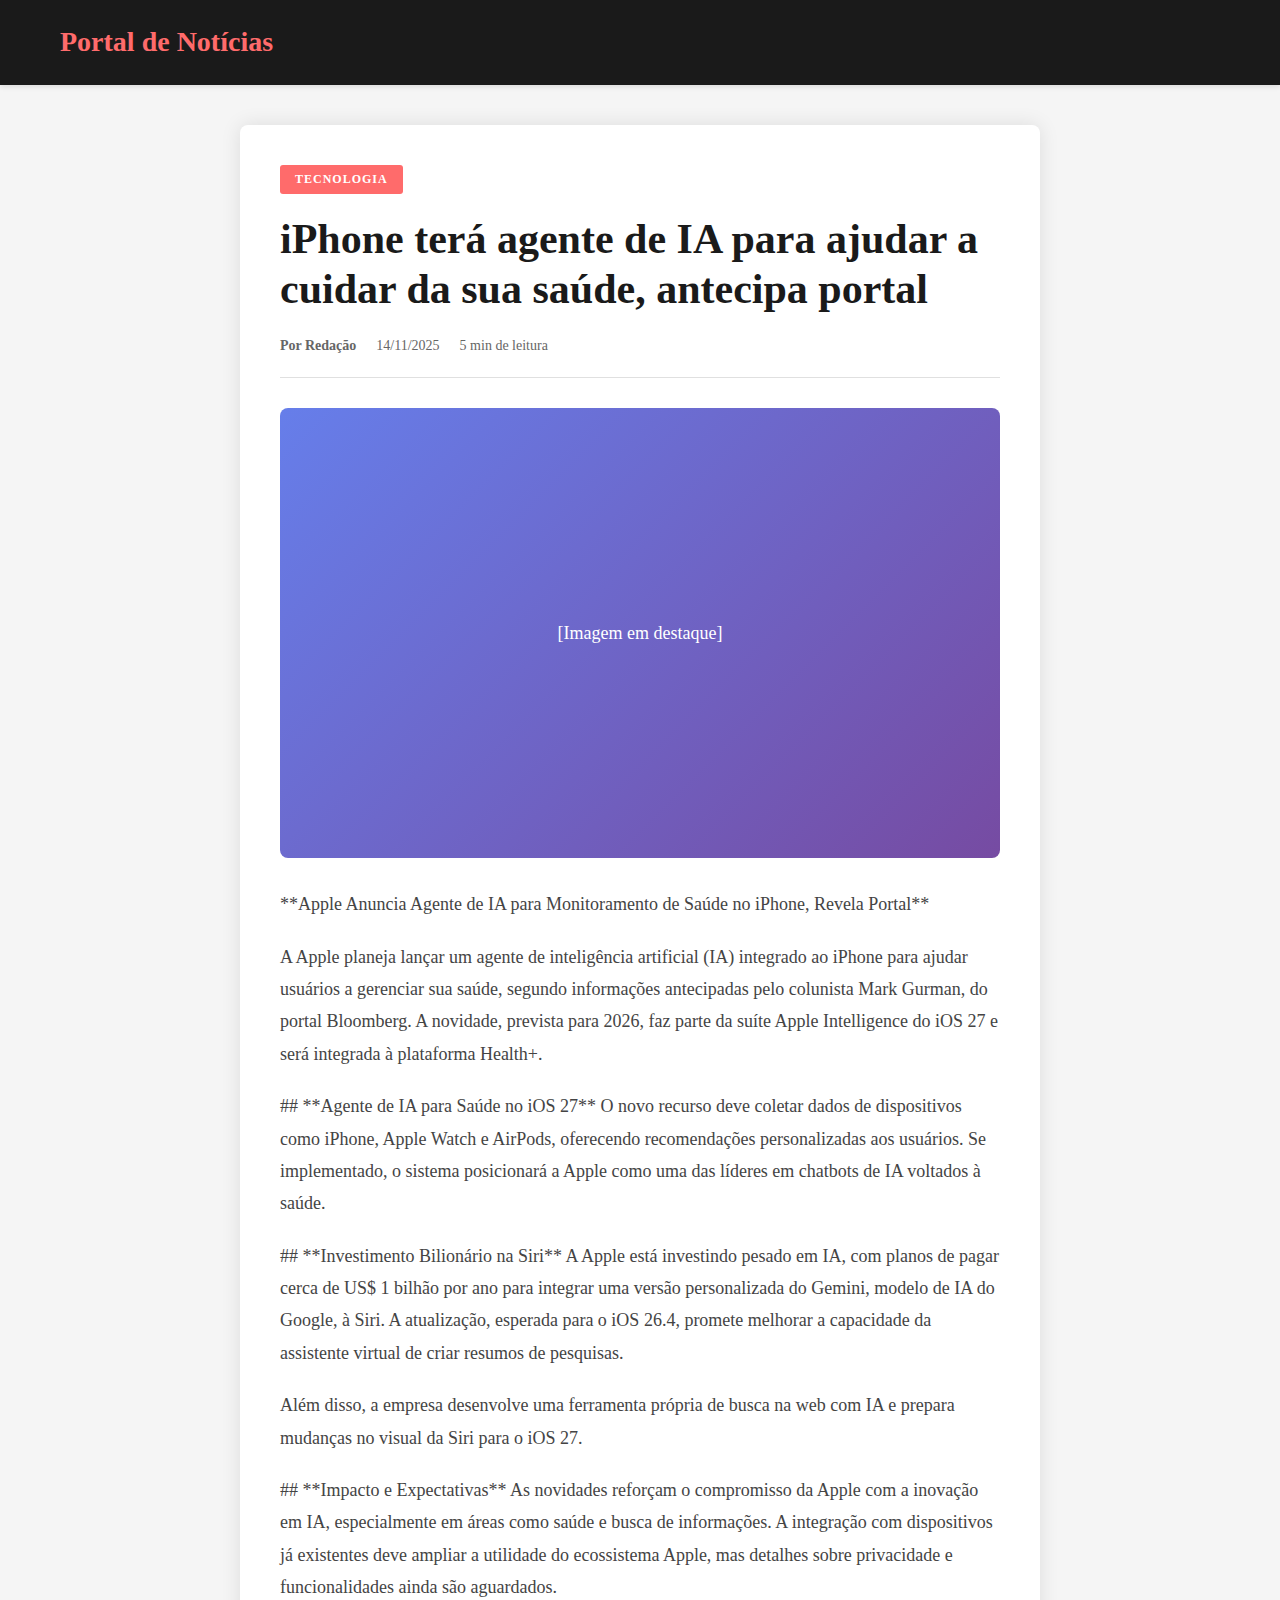
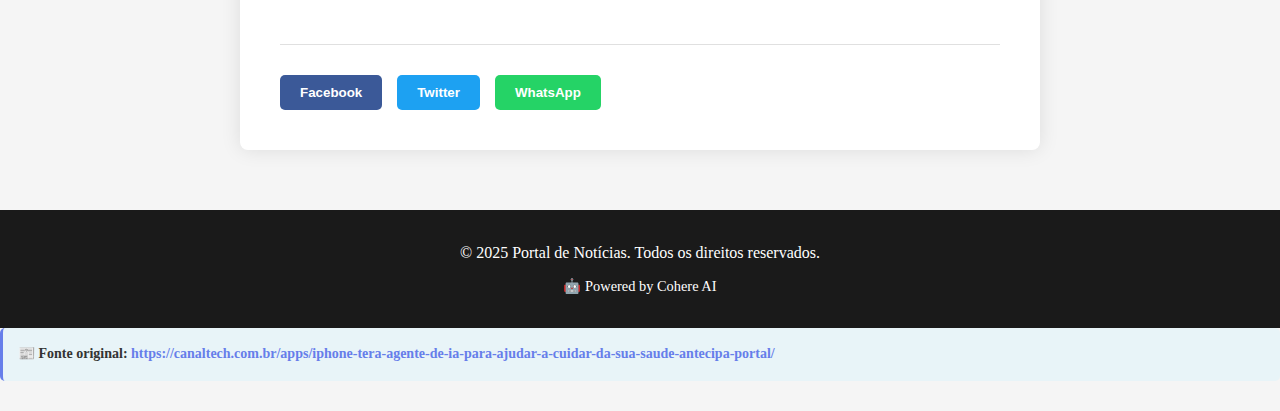
<file: noticia6.html>
<!DOCTYPE html>
<html lang="pt-BR">
<head>
    <script async src="https://pagead2.googlesyndication.com/pagead/js/adsbygoogle.js?client=ca-pub-7562926100075431"
     crossorigin="anonymous"></script>
    <meta charset="UTF-8">
    <meta name="viewport" content="width=device-width, initial-scale=1.0">
    <title>iPhone terá agente de IA para ajudar a cuidar da sua saúde, antecipa portal - Rodrigo3blog</title>
    <style>
        * {
            margin: 0;
            padding: 0;
            box-sizing: border-box;
        }

        body {
            font-family: 'Georgia', serif;
            line-height: 1.6;
            color: #333;
            background: #f5f5f5;
        }

        header {
            background: #1a1a1a;
            color: white;
            padding: 20px 0;
            box-shadow: 0 2px 5px rgba(0,0,0,0.1);
        }

        .header-content {
            max-width: 1200px;
            margin: 0 auto;
            padding: 0 20px;
        }

        .logo {
            font-size: 28px;
            font-weight: bold;
            color: #ff6b6b;
        }

        .category-tag {
            display: inline-block;
            background: #ff6b6b;
            color: white;
            padding: 5px 15px;
            font-size: 12px;
            font-weight: bold;
            text-transform: uppercase;
            letter-spacing: 1px;
            margin-bottom: 20px;
            border-radius: 3px;
        }

        .article-container {
            max-width: 800px;
            margin: 40px auto;
            background: white;
            padding: 40px;
            box-shadow: 0 0 20px rgba(0,0,0,0.1);
            border-radius: 8px;
        }

        h1 {
            font-size: 42px;
            line-height: 1.2;
            margin-bottom: 20px;
            color: #1a1a1a;
        }

        .article-meta {
            display: flex;
            gap: 20px;
            color: #666;
            font-size: 14px;
            margin-bottom: 30px;
            padding-bottom: 20px;
            border-bottom: 1px solid #e0e0e0;
        }

        .author {
            font-weight: bold;
        }

        .source-link {
            background: #e8f4f8;
            padding: 15px;
            border-radius: 5px;
            margin-bottom: 30px;
            font-size: 14px;
            border-left: 3px solid #667eea;
        }

        .source-link a {
            color: #667eea;
            text-decoration: none;
            font-weight: bold;
        }

        .source-link a:hover {
            text-decoration: underline;
        }

        .featured-image {
            width: 100%;
            height: 450px;
            background: linear-gradient(135deg, #667eea 0%, #764ba2 100%);
            margin-bottom: 30px;
            border-radius: 8px;
            display: flex;
            align-items: center;
            justify-content: center;
            color: white;
            font-size: 18px;
        }

        .article-content {
            font-size: 18px;
            line-height: 1.8;
            color: #444;
        }

        .article-content p {
            margin-bottom: 20px;
        }

        .article-content h2 {
            font-size: 28px;
            margin: 30px 0 15px;
            color: #1a1a1a;
        }

        .ai-badge {
            background: linear-gradient(135deg, #667eea 0%, #764ba2 100%);
            color: white;
            padding: 10px 15px;
            border-radius: 5px;
            font-size: 12px;
            display: inline-flex;
            align-items: center;
            gap: 8px;
            margin-bottom: 20px;
        }

        .share-buttons {
            display: flex;
            gap: 15px;
            margin-top: 40px;
            padding-top: 30px;
            border-top: 1px solid #e0e0e0;
        }

        .share-btn {
            padding: 10px 20px;
            border: none;
            border-radius: 5px;
            cursor: pointer;
            font-weight: bold;
            transition: transform 0.2s;
        }

        .share-btn:hover {
            transform: translateY(-2px);
        }

        .facebook {
            background: #3b5998;
            color: white;
        }

        .twitter {
            background: #1da1f2;
            color: white;
        }

        .whatsapp {
            background: #25d366;
            color: white;
        }

        footer {
            background: #1a1a1a;
            color: white;
            text-align: center;
            padding: 30px 20px;
            margin-top: 60px;
        }

        @media (max-width: 768px) {
            .article-container {
                padding: 20px;
                margin: 20px;
            }

            h1 {
                font-size: 32px;
            }

            .featured-image {
                height: 250px;
            }

            .article-content {
                font-size: 16px;
            }
        }
    </style>
</head>
<body>
    <header>
        <div class="header-content">
            <div class="logo">Portal de Notícias</div>
        </div>
    </header>

    <div class="article-container">
        <span class="category-tag">Tecnologia</span>
        
        <h1>iPhone terá agente de IA para ajudar a cuidar da sua saúde, antecipa portal</h1>
        
        <div class="article-meta">
            <span class="author">Por Redação</span>
            <span class="date">14/11/2025</span>
            <span class="read-time">5 min de leitura</span>
        </div>


   

        <div class="featured-image">
            [Imagem em destaque]
        </div>

        <div class="article-content">
            <p>**Apple Anuncia Agente de IA para Monitoramento de Saúde no iPhone, Revela Portal**  </p>
            <p>A Apple planeja lançar um agente de inteligência artificial (IA) integrado ao iPhone para ajudar usuários a gerenciar sua saúde, segundo informações antecipadas pelo colunista Mark Gurman, do portal Bloomberg. A novidade, prevista para 2026, faz parte da suíte Apple Intelligence do iOS 27 e será integrada à plataforma Health+.</p>
            <p>## **Agente de IA para Saúde no iOS 27**  
O novo recurso deve coletar dados de dispositivos como iPhone, Apple Watch e AirPods, oferecendo recomendações personalizadas aos usuários. Se implementado, o sistema posicionará a Apple como uma das líderes em chatbots de IA voltados à saúde.</p>
            <p>## **Investimento Bilionário na Siri**  
A Apple está investindo pesado em IA, com planos de pagar cerca de US$ 1 bilhão por ano para integrar uma versão personalizada do Gemini, modelo de IA do Google, à Siri. A atualização, esperada para o iOS 26.4, promete melhorar a capacidade da assistente virtual de criar resumos de pesquisas.</p>
            <p>Além disso, a empresa desenvolve uma ferramenta própria de busca na web com IA e prepara mudanças no visual da Siri para o iOS 27.</p>
            <p>## **Impacto e Expectativas**  
As novidades reforçam o compromisso da Apple com a inovação em IA, especialmente em áreas como saúde e busca de informações. A integração com dispositivos já existentes deve ampliar a utilidade do ecossistema Apple, mas detalhes sobre privacidade e funcionalidades ainda são aguardados.</p>
        </div>

        <div class="share-buttons">
            <button class="share-btn facebook" onclick="compartilhar('facebook')">Facebook</button>
            <button class="share-btn twitter" onclick="compartilhar('twitter')">Twitter</button>
            <button class="share-btn whatsapp" onclick="compartilhar('whatsapp')">WhatsApp</button>
        </div>
    </div>

    <footer>
        <p>&copy; 2025 Portal de Notícias. Todos os direitos reservados.</p>
        <p style="margin-top: 10px; font-size: 0.9em;">🤖 Powered by Cohere AI</p>
    </footer>

    <script>
        function compartilhar(plataforma) {
            const titulo = encodeURIComponent(document.title);
            const url = encodeURIComponent(window.location.href);
            
            const urls = {
                facebook: `https://www.facebook.com/sharer/sharer.php?u=${url}`,
                twitter: `https://twitter.com/intent/tweet?text=${titulo}&url=${url}`,
                whatsapp: `https://wa.me/?text=${titulo}%20${url}`
            };
            
            if (urls[plataforma]) {
                window.open(urls[plataforma], '_blank', 'width=600,height=400');
            }
        }
    </script>     <div class="source-link">
            📰 <strong>Fonte original:</strong> <a href="https://canaltech.com.br/apps/iphone-tera-agente-de-ia-para-ajudar-a-cuidar-da-sua-saude-antecipa-portal/" target="_blank">https://canaltech.com.br/apps/iphone-tera-agente-de-ia-para-ajudar-a-cuidar-da-sua-saude-antecipa-portal/</a>
        </div>
</body>
</html>
</file>
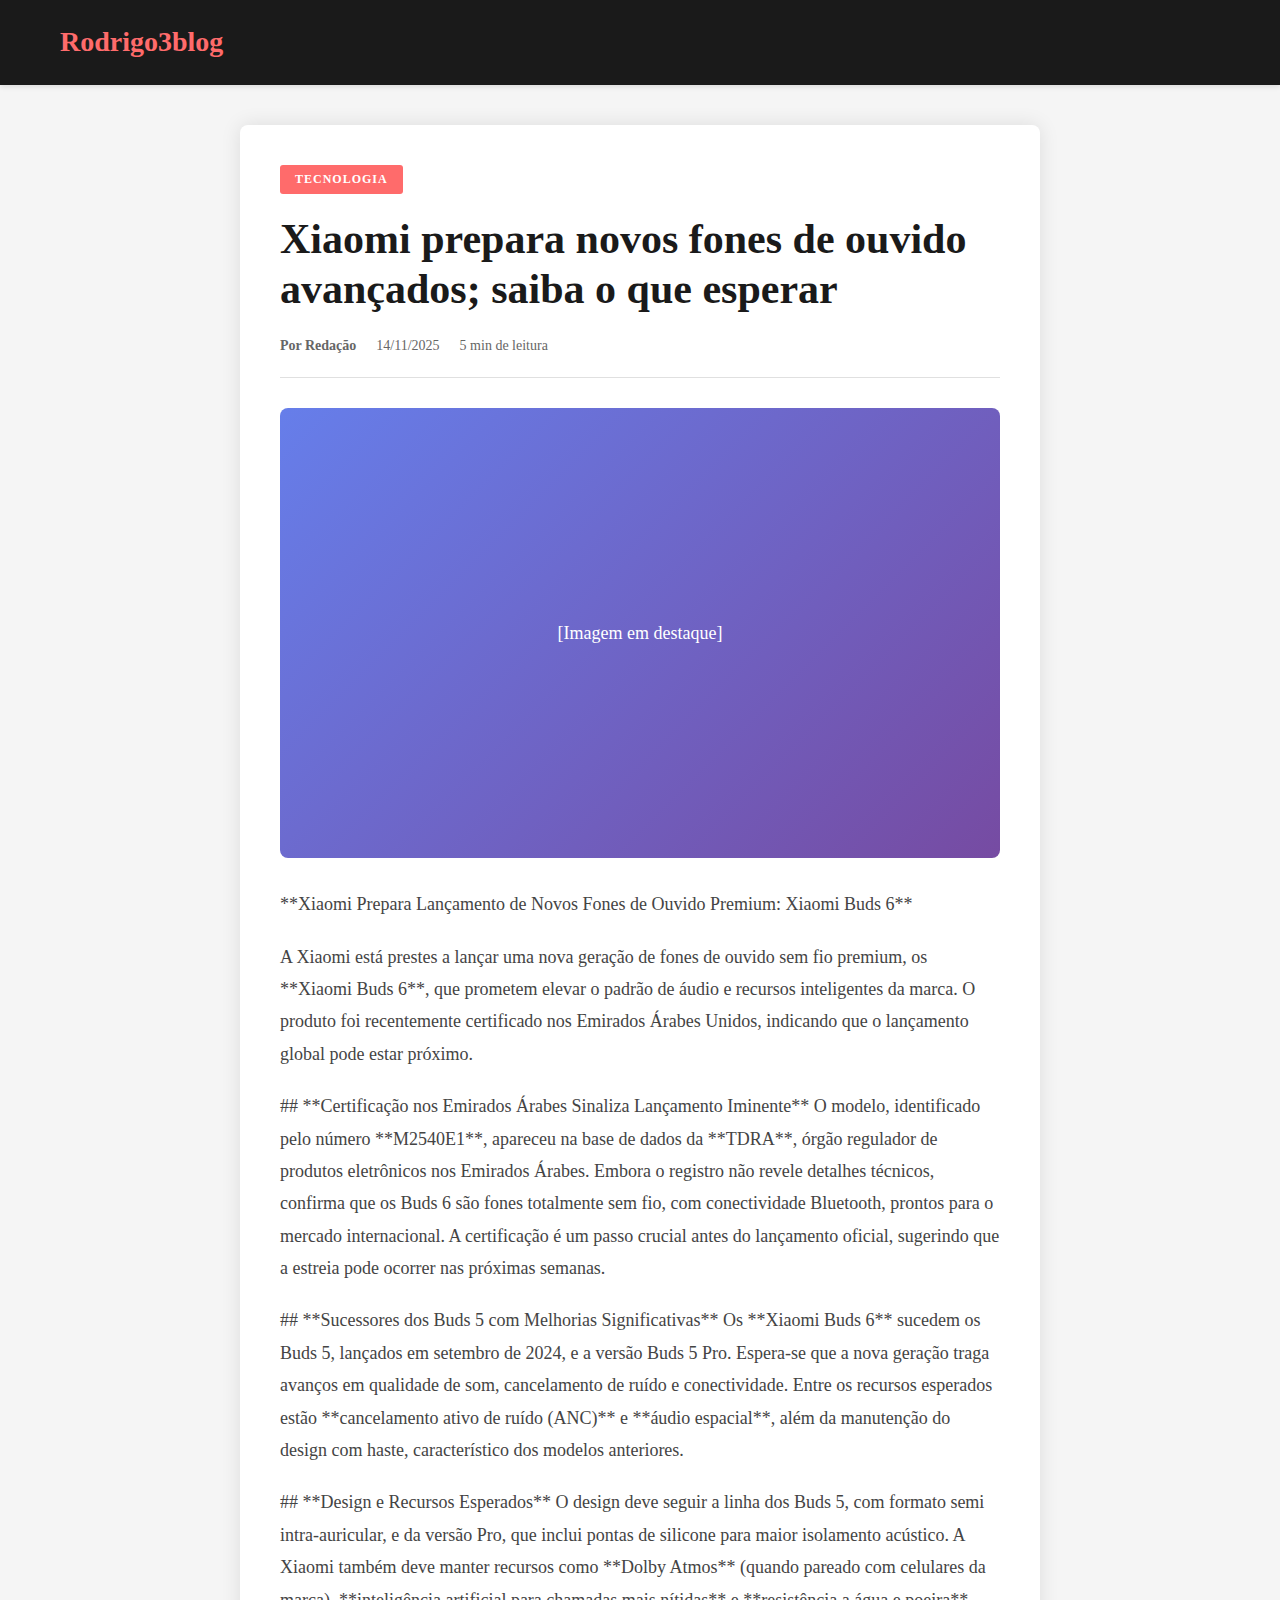
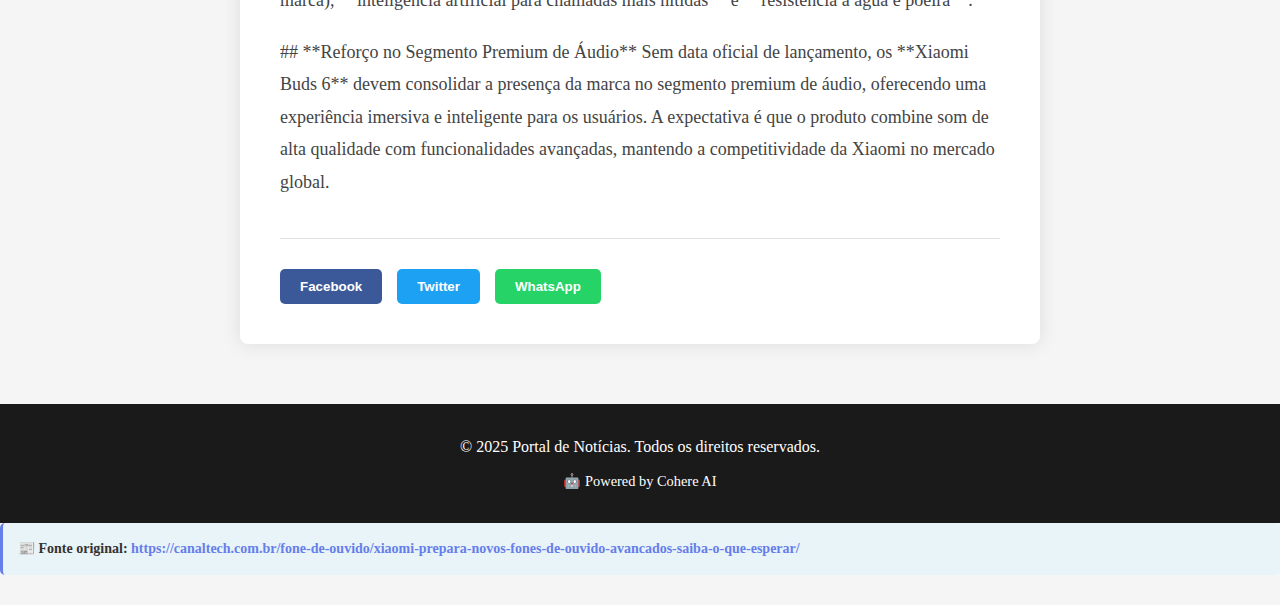
<file: pages/noticia1.html>
<!DOCTYPE html>
<html lang="pt-BR">
<head>
    <meta charset="UTF-8">
    <meta name="viewport" content="width=device-width, initial-scale=1.0">
    <title>Xiaomi prepara novos fones de ouvido avançados; saiba o que esperar - Rodrigo3blog</title>
    <style>
        * {
            margin: 0;
            padding: 0;
            box-sizing: border-box;
        }

        body {
            font-family: 'Georgia', serif;
            line-height: 1.6;
            color: #333;
            background: #f5f5f5;
        }

        header {
            background: #1a1a1a;
            color: white;
            padding: 20px 0;
            box-shadow: 0 2px 5px rgba(0,0,0,0.1);
        }

        .header-content {
            max-width: 1200px;
            margin: 0 auto;
            padding: 0 20px;
        }

        .logo {
            font-size: 28px;
            font-weight: bold;
            color: #ff6b6b;
        }

        .category-tag {
            display: inline-block;
            background: #ff6b6b;
            color: white;
            padding: 5px 15px;
            font-size: 12px;
            font-weight: bold;
            text-transform: uppercase;
            letter-spacing: 1px;
            margin-bottom: 20px;
            border-radius: 3px;
        }

        .article-container {
            max-width: 800px;
            margin: 40px auto;
            background: white;
            padding: 40px;
            box-shadow: 0 0 20px rgba(0,0,0,0.1);
            border-radius: 8px;
        }

        h1 {
            font-size: 42px;
            line-height: 1.2;
            margin-bottom: 20px;
            color: #1a1a1a;
        }

        .article-meta {
            display: flex;
            gap: 20px;
            color: #666;
            font-size: 14px;
            margin-bottom: 30px;
            padding-bottom: 20px;
            border-bottom: 1px solid #e0e0e0;
        }

        .author {
            font-weight: bold;
        }

        .source-link {
            background: #e8f4f8;
            padding: 15px;
            border-radius: 5px;
            margin-bottom: 30px;
            font-size: 14px;
            border-left: 3px solid #667eea;
        }

        .source-link a {
            color: #667eea;
            text-decoration: none;
            font-weight: bold;
        }

        .source-link a:hover {
            text-decoration: underline;
        }

        .featured-image {
            width: 100%;
            height: 450px;
            background: linear-gradient(135deg, #667eea 0%, #764ba2 100%);
            margin-bottom: 30px;
            border-radius: 8px;
            display: flex;
            align-items: center;
            justify-content: center;
            color: white;
            font-size: 18px;
        }

        .article-content {
            font-size: 18px;
            line-height: 1.8;
            color: #444;
        }

        .article-content p {
            margin-bottom: 20px;
        }

        .article-content h2 {
            font-size: 28px;
            margin: 30px 0 15px;
            color: #1a1a1a;
        }

        .ai-badge {
            background: linear-gradient(135deg, #667eea 0%, #764ba2 100%);
            color: white;
            padding: 10px 15px;
            border-radius: 5px;
            font-size: 12px;
            display: inline-flex;
            align-items: center;
            gap: 8px;
            margin-bottom: 20px;
        }

        .share-buttons {
            display: flex;
            gap: 15px;
            margin-top: 40px;
            padding-top: 30px;
            border-top: 1px solid #e0e0e0;
        }

        .share-btn {
            padding: 10px 20px;
            border: none;
            border-radius: 5px;
            cursor: pointer;
            font-weight: bold;
            transition: transform 0.2s;
        }

        .share-btn:hover {
            transform: translateY(-2px);
        }

        .facebook {
            background: #3b5998;
            color: white;
        }

        .twitter {
            background: #1da1f2;
            color: white;
        }

        .whatsapp {
            background: #25d366;
            color: white;
        }

        footer {
            background: #1a1a1a;
            color: white;
            text-align: center;
            padding: 30px 20px;
            margin-top: 60px;
        }

        @media (max-width: 768px) {
            .article-container {
                padding: 20px;
                margin: 20px;
            }

            h1 {
                font-size: 32px;
            }

            .featured-image {
                height: 250px;
            }

            .article-content {
                font-size: 16px;
            }
        }
    </style>
</head>
<body>
    <header>
        <div class="header-content">
            <div class="logo">Rodrigo3blog</div>
        </div>
    </header>

    <div class="article-container">
        <span class="category-tag">Tecnologia</span>
        
        <h1>Xiaomi prepara novos fones de ouvido avançados; saiba o que esperar</h1>
        
        <div class="article-meta">
            <span class="author">Por Redação</span>
            <span class="date">14/11/2025</span>
            <span class="read-time">5 min de leitura</span>
        </div>



    

        <div class="featured-image">
            [Imagem em destaque]
        </div>

        <div class="article-content">
            <p>**Xiaomi Prepara Lançamento de Novos Fones de Ouvido Premium: Xiaomi Buds 6**  </p>
            <p>A Xiaomi está prestes a lançar uma nova geração de fones de ouvido sem fio premium, os **Xiaomi Buds 6**, que prometem elevar o padrão de áudio e recursos inteligentes da marca. O produto foi recentemente certificado nos Emirados Árabes Unidos, indicando que o lançamento global pode estar próximo.</p>
            <p>## **Certificação nos Emirados Árabes Sinaliza Lançamento Iminente**  
O modelo, identificado pelo número **M2540E1**, apareceu na base de dados da **TDRA**, órgão regulador de produtos eletrônicos nos Emirados Árabes. Embora o registro não revele detalhes técnicos, confirma que os Buds 6 são fones totalmente sem fio, com conectividade Bluetooth, prontos para o mercado internacional. A certificação é um passo crucial antes do lançamento oficial, sugerindo que a estreia pode ocorrer nas próximas semanas.</p>
            <p>## **Sucessores dos Buds 5 com Melhorias Significativas**  
Os **Xiaomi Buds 6** sucedem os Buds 5, lançados em setembro de 2024, e a versão Buds 5 Pro. Espera-se que a nova geração traga avanços em qualidade de som, cancelamento de ruído e conectividade. Entre os recursos esperados estão **cancelamento ativo de ruído (ANC)** e **áudio espacial**, além da manutenção do design com haste, característico dos modelos anteriores.</p>
            <p>## **Design e Recursos Esperados**  
O design deve seguir a linha dos Buds 5, com formato semi intra-auricular, e da versão Pro, que inclui pontas de silicone para maior isolamento acústico. A Xiaomi também deve manter recursos como **Dolby Atmos** (quando pareado com celulares da marca), **inteligência artificial para chamadas mais nítidas** e **resistência a água e poeira**.</p>
            <p>## **Reforço no Segmento Premium de Áudio**  
Sem data oficial de lançamento, os **Xiaomi Buds 6** devem consolidar a presença da marca no segmento premium de áudio, oferecendo uma experiência imersiva e inteligente para os usuários. A expectativa é que o produto combine som de alta qualidade com funcionalidades avançadas, mantendo a competitividade da Xiaomi no mercado global.</p>
        </div>

        <div class="share-buttons">
            <button class="share-btn facebook" onclick="compartilhar('facebook')">Facebook</button>
            <button class="share-btn twitter" onclick="compartilhar('twitter')">Twitter</button>
            <button class="share-btn whatsapp" onclick="compartilhar('whatsapp')">WhatsApp</button>
        </div>
    </div>

    <footer>
        <p>&copy; 2025 Portal de Notícias. Todos os direitos reservados.</p>
        <p style="margin-top: 10px; font-size: 0.9em;">🤖 Powered by Cohere AI</p>
    </footer>

    <script>
        function compartilhar(plataforma) {
            const titulo = encodeURIComponent(document.title);
            const url = encodeURIComponent(window.location.href);
            
            const urls = {
                facebook: `https://www.facebook.com/sharer/sharer.php?u=${url}`,
                twitter: `https://twitter.com/intent/tweet?text=${titulo}&url=${url}`,
                whatsapp: `https://wa.me/?text=${titulo}%20${url}`
            };
            
            if (urls[plataforma]) {
                window.open(urls[plataforma], '_blank', 'width=600,height=400');
            }
        }
    </script>    <div class="source-link">
            📰 <strong>Fonte original:</strong> <a href="https://canaltech.com.br/fone-de-ouvido/xiaomi-prepara-novos-fones-de-ouvido-avancados-saiba-o-que-esperar/" target="_blank">https://canaltech.com.br/fone-de-ouvido/xiaomi-prepara-novos-fones-de-ouvido-avancados-saiba-o-que-esperar/</a>
        </div>
</body>
</html>
</file>
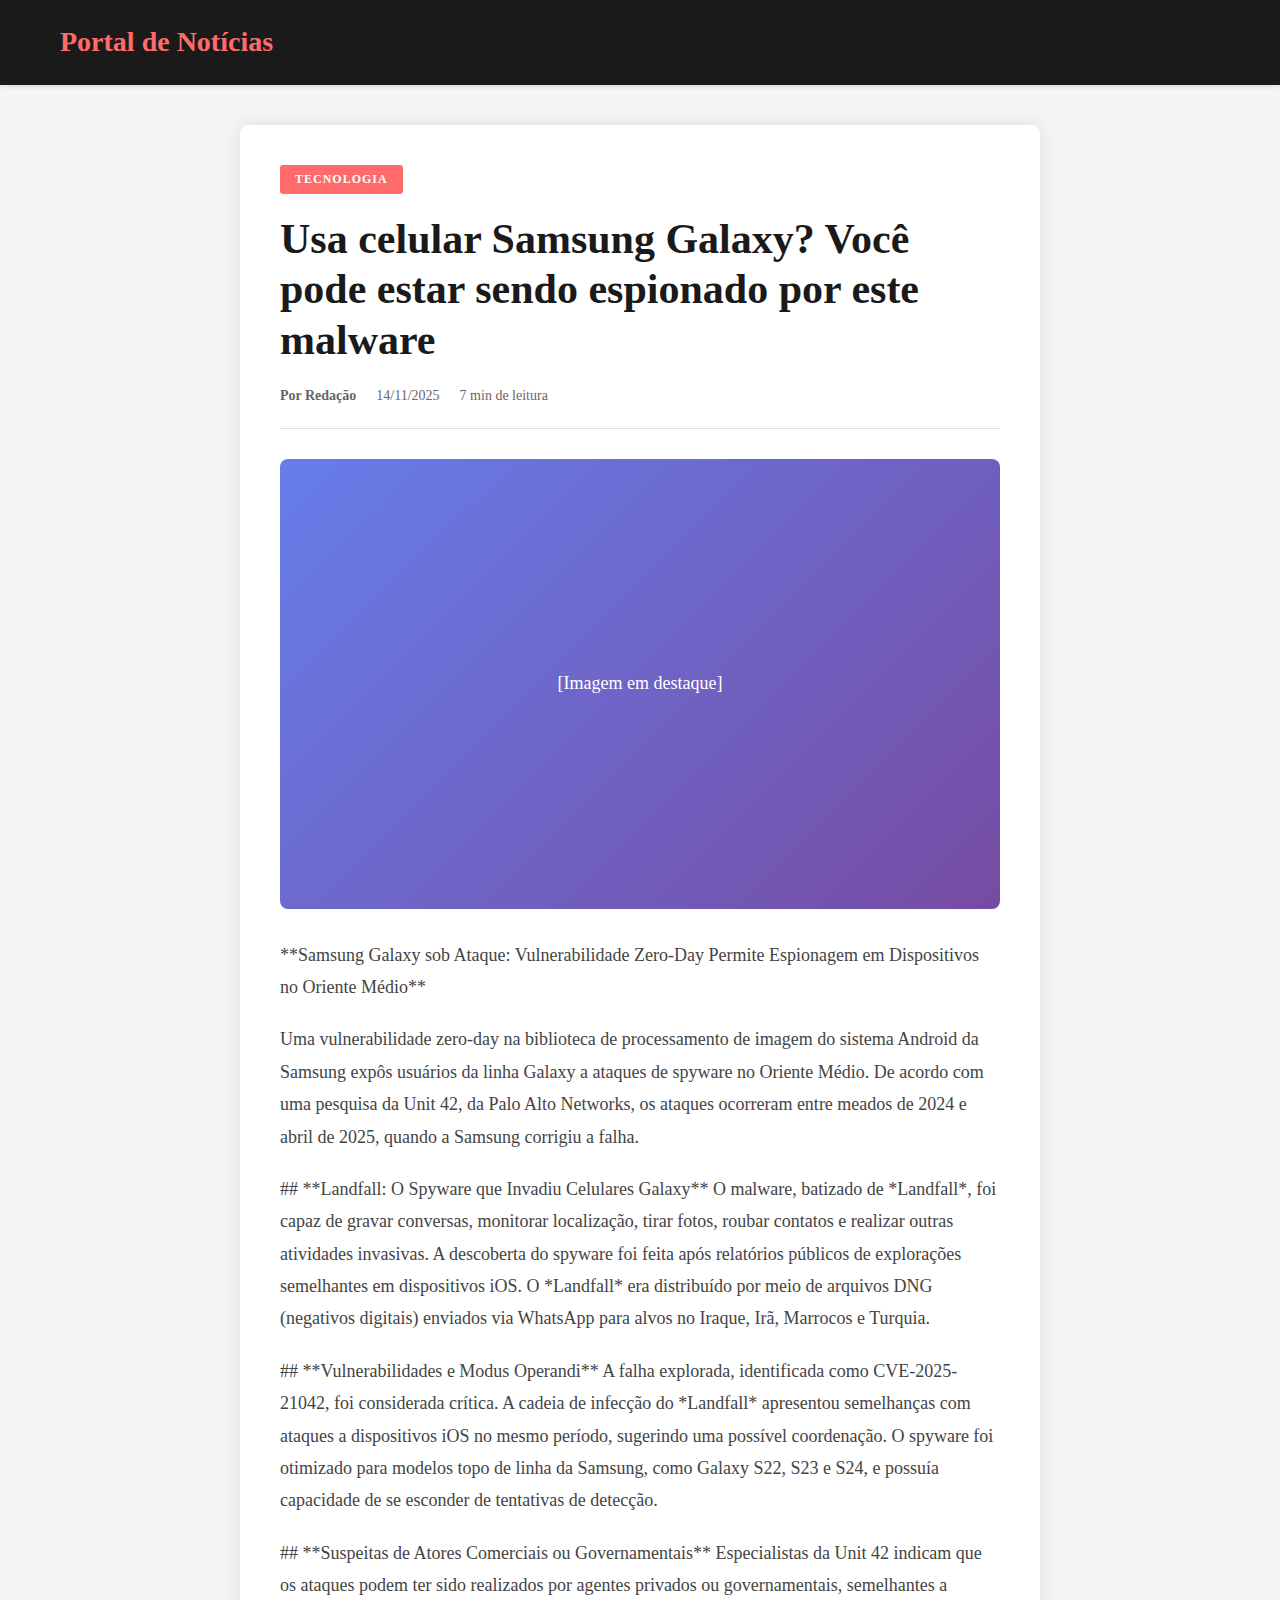
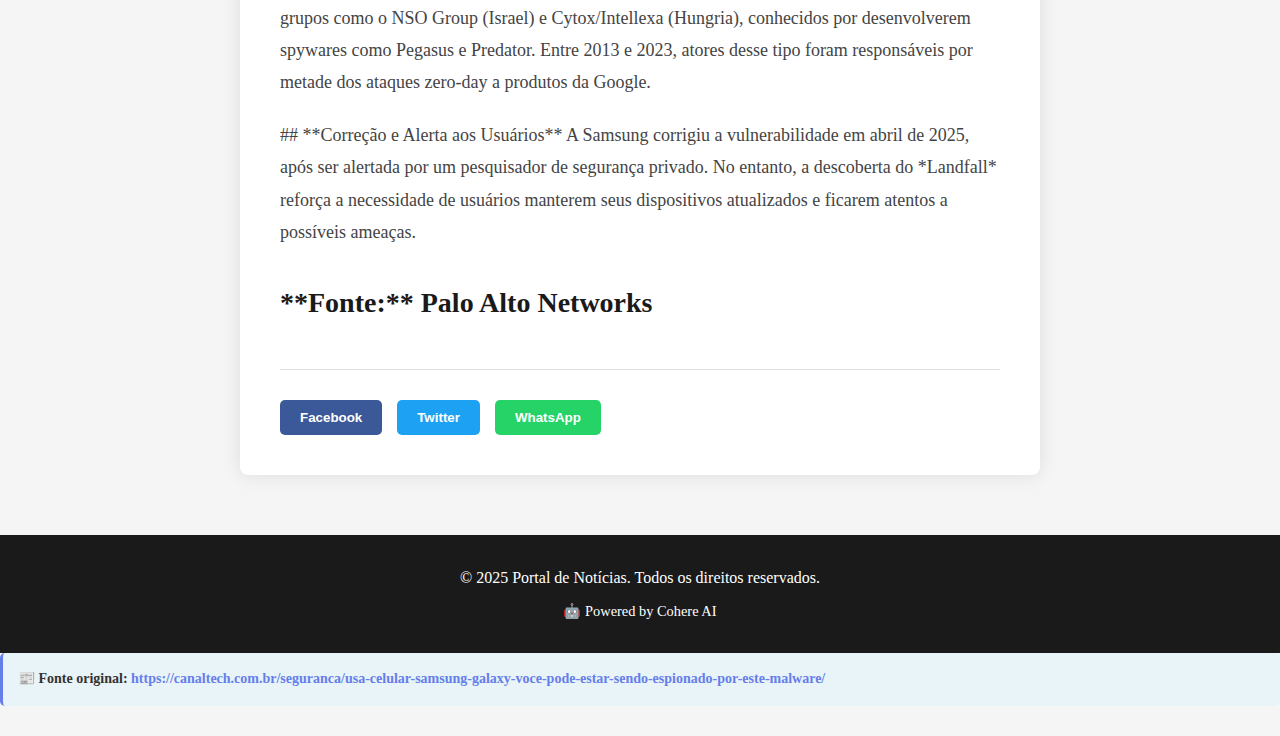
<file: pages/noticia2.html>
<!DOCTYPE html>
<html lang="pt-BR">
<head>
    <meta charset="UTF-8">
    <meta name="viewport" content="width=device-width, initial-scale=1.0">
    <title>Usa celular Samsung Galaxy? Você pode estar sendo espionado por este malware - Rodrigo3blog</title>
    <style>
        * {
            margin: 0;
            padding: 0;
            box-sizing: border-box;
        }

        body {
            font-family: 'Georgia', serif;
            line-height: 1.6;
            color: #333;
            background: #f5f5f5;
        }

        header {
            background: #1a1a1a;
            color: white;
            padding: 20px 0;
            box-shadow: 0 2px 5px rgba(0,0,0,0.1);
        }

        .header-content {
            max-width: 1200px;
            margin: 0 auto;
            padding: 0 20px;
        }

        .logo {
            font-size: 28px;
            font-weight: bold;
            color: #ff6b6b;
        }

        .category-tag {
            display: inline-block;
            background: #ff6b6b;
            color: white;
            padding: 5px 15px;
            font-size: 12px;
            font-weight: bold;
            text-transform: uppercase;
            letter-spacing: 1px;
            margin-bottom: 20px;
            border-radius: 3px;
        }

        .article-container {
            max-width: 800px;
            margin: 40px auto;
            background: white;
            padding: 40px;
            box-shadow: 0 0 20px rgba(0,0,0,0.1);
            border-radius: 8px;
        }

        h1 {
            font-size: 42px;
            line-height: 1.2;
            margin-bottom: 20px;
            color: #1a1a1a;
        }

        .article-meta {
            display: flex;
            gap: 20px;
            color: #666;
            font-size: 14px;
            margin-bottom: 30px;
            padding-bottom: 20px;
            border-bottom: 1px solid #e0e0e0;
        }

        .author {
            font-weight: bold;
        }

        .source-link {
            background: #e8f4f8;
            padding: 15px;
            border-radius: 5px;
            margin-bottom: 30px;
            font-size: 14px;
            border-left: 3px solid #667eea;
        }

        .source-link a {
            color: #667eea;
            text-decoration: none;
            font-weight: bold;
        }

        .source-link a:hover {
            text-decoration: underline;
        }

        .featured-image {
            width: 100%;
            height: 450px;
            background: linear-gradient(135deg, #667eea 0%, #764ba2 100%);
            margin-bottom: 30px;
            border-radius: 8px;
            display: flex;
            align-items: center;
            justify-content: center;
            color: white;
            font-size: 18px;
        }

        .article-content {
            font-size: 18px;
            line-height: 1.8;
            color: #444;
        }

        .article-content p {
            margin-bottom: 20px;
        }

        .article-content h2 {
            font-size: 28px;
            margin: 30px 0 15px;
            color: #1a1a1a;
        }

        .ai-badge {
            background: linear-gradient(135deg, #667eea 0%, #764ba2 100%);
            color: white;
            padding: 10px 15px;
            border-radius: 5px;
            font-size: 12px;
            display: inline-flex;
            align-items: center;
            gap: 8px;
            margin-bottom: 20px;
        }

        .share-buttons {
            display: flex;
            gap: 15px;
            margin-top: 40px;
            padding-top: 30px;
            border-top: 1px solid #e0e0e0;
        }

        .share-btn {
            padding: 10px 20px;
            border: none;
            border-radius: 5px;
            cursor: pointer;
            font-weight: bold;
            transition: transform 0.2s;
        }

        .share-btn:hover {
            transform: translateY(-2px);
        }

        .facebook {
            background: #3b5998;
            color: white;
        }

        .twitter {
            background: #1da1f2;
            color: white;
        }

        .whatsapp {
            background: #25d366;
            color: white;
        }

        footer {
            background: #1a1a1a;
            color: white;
            text-align: center;
            padding: 30px 20px;
            margin-top: 60px;
        }

        @media (max-width: 768px) {
            .article-container {
                padding: 20px;
                margin: 20px;
            }

            h1 {
                font-size: 32px;
            }

            .featured-image {
                height: 250px;
            }

            .article-content {
                font-size: 16px;
            }
        }
    </style>
</head>
<body>
    <header>
        <div class="header-content">
            <div class="logo">Portal de Notícias</div>
        </div>
    </header>

    <div class="article-container">
        <span class="category-tag">Tecnologia</span>
        
        <h1>Usa celular Samsung Galaxy? Você pode estar sendo espionado por este malware</h1>
        
        <div class="article-meta">
            <span class="author">Por Redação</span>
            <span class="date">14/11/2025</span>
            <span class="read-time">7 min de leitura</span>
        </div>

  

        

        <div class="featured-image">
            [Imagem em destaque]
        </div>

        <div class="article-content">
            <p>**Samsung Galaxy sob Ataque: Vulnerabilidade Zero-Day Permite Espionagem em Dispositivos no Oriente Médio**</p>
            <p>Uma vulnerabilidade zero-day na biblioteca de processamento de imagem do sistema Android da Samsung expôs usuários da linha Galaxy a ataques de spyware no Oriente Médio. De acordo com uma pesquisa da Unit 42, da Palo Alto Networks, os ataques ocorreram entre meados de 2024 e abril de 2025, quando a Samsung corrigiu a falha.</p>
            <p>## **Landfall: O Spyware que Invadiu Celulares Galaxy**  
O malware, batizado de *Landfall*, foi capaz de gravar conversas, monitorar localização, tirar fotos, roubar contatos e realizar outras atividades invasivas. A descoberta do spyware foi feita após relatórios públicos de explorações semelhantes em dispositivos iOS. O *Landfall* era distribuído por meio de arquivos DNG (negativos digitais) enviados via WhatsApp para alvos no Iraque, Irã, Marrocos e Turquia.</p>
            <p>## **Vulnerabilidades e Modus Operandi**  
A falha explorada, identificada como CVE-2025-21042, foi considerada crítica. A cadeia de infecção do *Landfall* apresentou semelhanças com ataques a dispositivos iOS no mesmo período, sugerindo uma possível coordenação. O spyware foi otimizado para modelos topo de linha da Samsung, como Galaxy S22, S23 e S24, e possuía capacidade de se esconder de tentativas de detecção.</p>
            <p>## **Suspeitas de Atores Comerciais ou Governamentais**  
Especialistas da Unit 42 indicam que os ataques podem ter sido realizados por agentes privados ou governamentais, semelhantes a grupos como o NSO Group (Israel) e Cytox/Intellexa (Hungria), conhecidos por desenvolverem spywares como Pegasus e Predator. Entre 2013 e 2023, atores desse tipo foram responsáveis por metade dos ataques zero-day a produtos da Google.</p>
            <p>## **Correção e Alerta aos Usuários**  
A Samsung corrigiu a vulnerabilidade em abril de 2025, após ser alertada por um pesquisador de segurança privado. No entanto, a descoberta do *Landfall* reforça a necessidade de usuários manterem seus dispositivos atualizados e ficarem atentos a possíveis ameaças.</p>
            <h2>**Fonte:** Palo Alto Networks</h2>
        </div>

        <div class="share-buttons">
            <button class="share-btn facebook" onclick="compartilhar('facebook')">Facebook</button>
            <button class="share-btn twitter" onclick="compartilhar('twitter')">Twitter</button>
            <button class="share-btn whatsapp" onclick="compartilhar('whatsapp')">WhatsApp</button>
        </div>
    </div>

    <footer>
        <p>&copy; 2025 Portal de Notícias. Todos os direitos reservados.</p>
        <p style="margin-top: 10px; font-size: 0.9em;">🤖 Powered by Cohere AI</p>
    </footer>

    <script>
        function compartilhar(plataforma) {
            const titulo = encodeURIComponent(document.title);
            const url = encodeURIComponent(window.location.href);
            
            const urls = {
                facebook: `https://www.facebook.com/sharer/sharer.php?u=${url}`,
                twitter: `https://twitter.com/intent/tweet?text=${titulo}&url=${url}`,
                whatsapp: `https://wa.me/?text=${titulo}%20${url}`
            };
            
            if (urls[plataforma]) {
                window.open(urls[plataforma], '_blank', 'width=600,height=400');
            }
        }
    </script><div class="source-link">
            📰 <strong>Fonte original:</strong> <a href="https://canaltech.com.br/seguranca/usa-celular-samsung-galaxy-voce-pode-estar-sendo-espionado-por-este-malware/" target="_blank">https://canaltech.com.br/seguranca/usa-celular-samsung-galaxy-voce-pode-estar-sendo-espionado-por-este-malware/</a>
        </div>
</body>
</html>
</file>
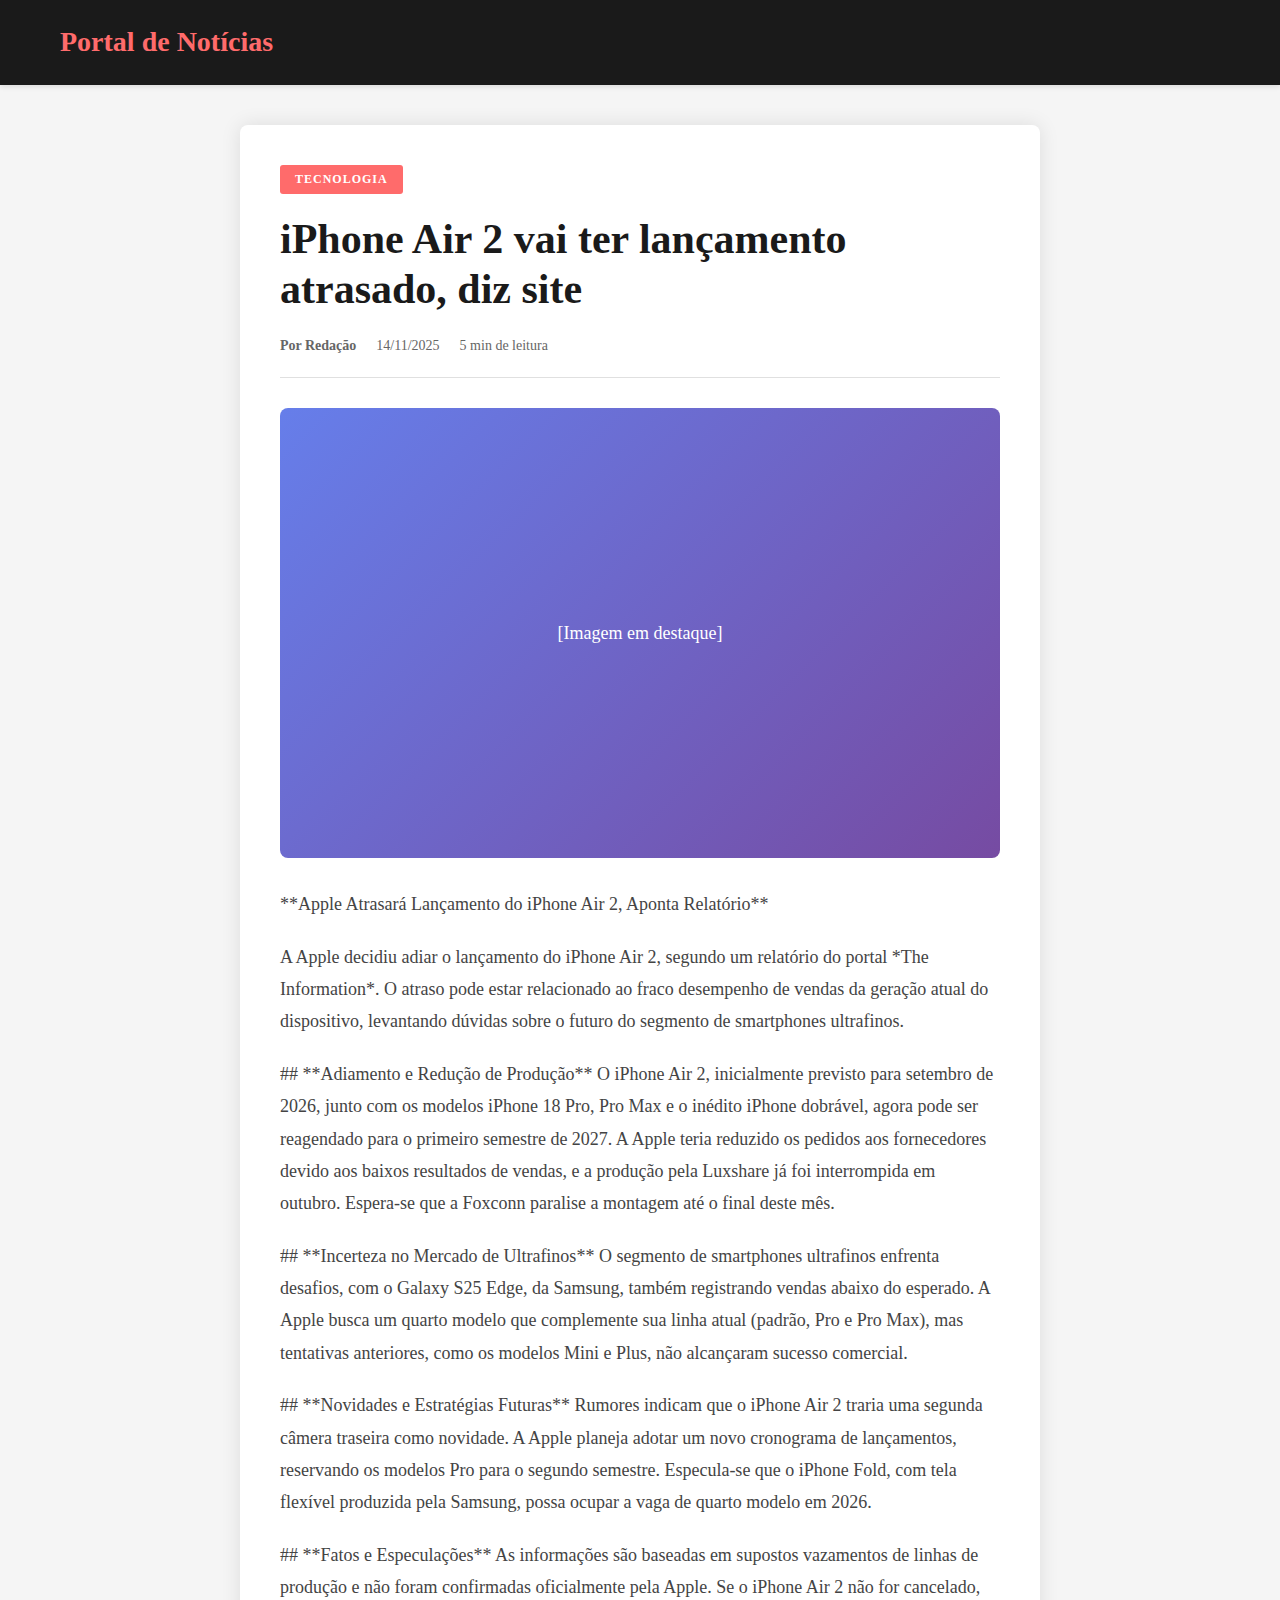
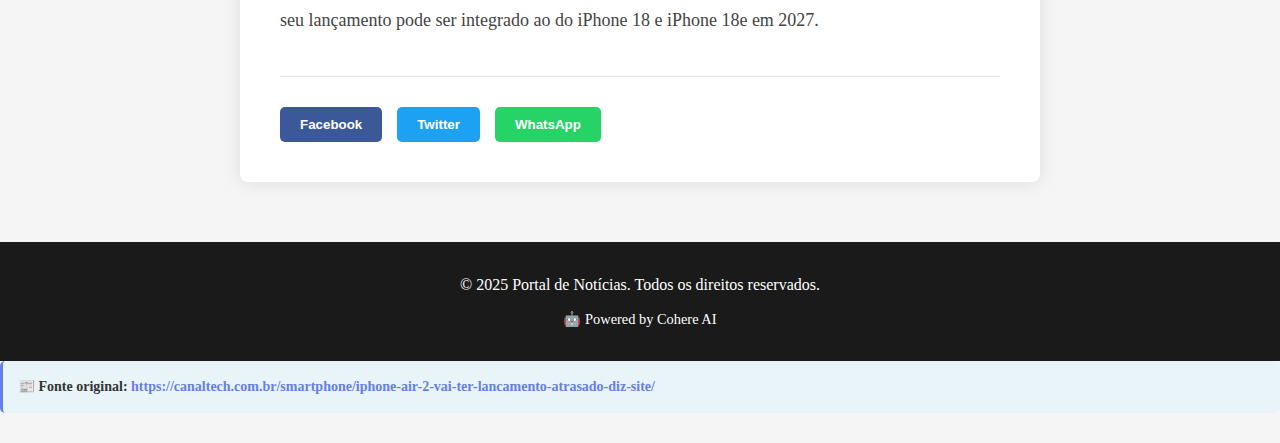
<file: pages/noticia3.html>
<!DOCTYPE html>
<html lang="pt-BR">
<head>
    <meta charset="UTF-8">
    <meta name="viewport" content="width=device-width, initial-scale=1.0">
    <title>iPhone Air 2 vai ter lançamento atrasado, diz site - Rodrigo3blog</title>
    <style>
        * {
            margin: 0;
            padding: 0;
            box-sizing: border-box;
        }

        body {
            font-family: 'Georgia', serif;
            line-height: 1.6;
            color: #333;
            background: #f5f5f5;
        }

        header {
            background: #1a1a1a;
            color: white;
            padding: 20px 0;
            box-shadow: 0 2px 5px rgba(0,0,0,0.1);
        }

        .header-content {
            max-width: 1200px;
            margin: 0 auto;
            padding: 0 20px;
        }

        .logo {
            font-size: 28px;
            font-weight: bold;
            color: #ff6b6b;
        }

        .category-tag {
            display: inline-block;
            background: #ff6b6b;
            color: white;
            padding: 5px 15px;
            font-size: 12px;
            font-weight: bold;
            text-transform: uppercase;
            letter-spacing: 1px;
            margin-bottom: 20px;
            border-radius: 3px;
        }

        .article-container {
            max-width: 800px;
            margin: 40px auto;
            background: white;
            padding: 40px;
            box-shadow: 0 0 20px rgba(0,0,0,0.1);
            border-radius: 8px;
        }

        h1 {
            font-size: 42px;
            line-height: 1.2;
            margin-bottom: 20px;
            color: #1a1a1a;
        }

        .article-meta {
            display: flex;
            gap: 20px;
            color: #666;
            font-size: 14px;
            margin-bottom: 30px;
            padding-bottom: 20px;
            border-bottom: 1px solid #e0e0e0;
        }

        .author {
            font-weight: bold;
        }

        .source-link {
            background: #e8f4f8;
            padding: 15px;
            border-radius: 5px;
            margin-bottom: 30px;
            font-size: 14px;
            border-left: 3px solid #667eea;
        }

        .source-link a {
            color: #667eea;
            text-decoration: none;
            font-weight: bold;
        }

        .source-link a:hover {
            text-decoration: underline;
        }

        .featured-image {
            width: 100%;
            height: 450px;
            background: linear-gradient(135deg, #667eea 0%, #764ba2 100%);
            margin-bottom: 30px;
            border-radius: 8px;
            display: flex;
            align-items: center;
            justify-content: center;
            color: white;
            font-size: 18px;
        }

        .article-content {
            font-size: 18px;
            line-height: 1.8;
            color: #444;
        }

        .article-content p {
            margin-bottom: 20px;
        }

        .article-content h2 {
            font-size: 28px;
            margin: 30px 0 15px;
            color: #1a1a1a;
        }

        .ai-badge {
            background: linear-gradient(135deg, #667eea 0%, #764ba2 100%);
            color: white;
            padding: 10px 15px;
            border-radius: 5px;
            font-size: 12px;
            display: inline-flex;
            align-items: center;
            gap: 8px;
            margin-bottom: 20px;
        }

        .share-buttons {
            display: flex;
            gap: 15px;
            margin-top: 40px;
            padding-top: 30px;
            border-top: 1px solid #e0e0e0;
        }

        .share-btn {
            padding: 10px 20px;
            border: none;
            border-radius: 5px;
            cursor: pointer;
            font-weight: bold;
            transition: transform 0.2s;
        }

        .share-btn:hover {
            transform: translateY(-2px);
        }

        .facebook {
            background: #3b5998;
            color: white;
        }

        .twitter {
            background: #1da1f2;
            color: white;
        }

        .whatsapp {
            background: #25d366;
            color: white;
        }

        footer {
            background: #1a1a1a;
            color: white;
            text-align: center;
            padding: 30px 20px;
            margin-top: 60px;
        }

        @media (max-width: 768px) {
            .article-container {
                padding: 20px;
                margin: 20px;
            }

            h1 {
                font-size: 32px;
            }

            .featured-image {
                height: 250px;
            }

            .article-content {
                font-size: 16px;
            }
        }
    </style>
</head>
<body>
    <header>
        <div class="header-content">
            <div class="logo">Portal de Notícias</div>
        </div>
    </header>

    <div class="article-container">
        <span class="category-tag">Tecnologia</span>
        
        <h1>iPhone Air 2 vai ter lançamento atrasado, diz site</h1>
        
        <div class="article-meta">
            <span class="author">Por Redação</span>
            <span class="date">14/11/2025</span>
            <span class="read-time">5 min de leitura</span>
        </div>



  

        <div class="featured-image">
            [Imagem em destaque]
        </div>

        <div class="article-content">
            <p>**Apple Atrasará Lançamento do iPhone Air 2, Aponta Relatório**  
</p>
            <p>A Apple decidiu adiar o lançamento do iPhone Air 2, segundo um relatório do portal *The Information*. O atraso pode estar relacionado ao fraco desempenho de vendas da geração atual do dispositivo, levantando dúvidas sobre o futuro do segmento de smartphones ultrafinos.</p>
            <p>## **Adiamento e Redução de Produção**  
O iPhone Air 2, inicialmente previsto para setembro de 2026, junto com os modelos iPhone 18 Pro, Pro Max e o inédito iPhone dobrável, agora pode ser reagendado para o primeiro semestre de 2027. A Apple teria reduzido os pedidos aos fornecedores devido aos baixos resultados de vendas, e a produção pela Luxshare já foi interrompida em outubro. Espera-se que a Foxconn paralise a montagem até o final deste mês.</p>
            <p>## **Incerteza no Mercado de Ultrafinos**  
O segmento de smartphones ultrafinos enfrenta desafios, com o Galaxy S25 Edge, da Samsung, também registrando vendas abaixo do esperado. A Apple busca um quarto modelo que complemente sua linha atual (padrão, Pro e Pro Max), mas tentativas anteriores, como os modelos Mini e Plus, não alcançaram sucesso comercial.</p>
            <p>## **Novidades e Estratégias Futuras**  
Rumores indicam que o iPhone Air 2 traria uma segunda câmera traseira como novidade. A Apple planeja adotar um novo cronograma de lançamentos, reservando os modelos Pro para o segundo semestre. Especula-se que o iPhone Fold, com tela flexível produzida pela Samsung, possa ocupar a vaga de quarto modelo em 2026.</p>
            <p>## **Fatos e Especulações**  
As informações são baseadas em supostos vazamentos de linhas de produção e não foram confirmadas oficialmente pela Apple. Se o iPhone Air 2 não for cancelado, seu lançamento pode ser integrado ao do iPhone 18 e iPhone 18e em 2027.</p>
            
        </div>

        <div class="share-buttons">
            <button class="share-btn facebook" onclick="compartilhar('facebook')">Facebook</button>
            <button class="share-btn twitter" onclick="compartilhar('twitter')">Twitter</button>
            <button class="share-btn whatsapp" onclick="compartilhar('whatsapp')">WhatsApp</button>
        </div>
    </div>

    <footer>
        <p>&copy; 2025 Portal de Notícias. Todos os direitos reservados.</p>
        <p style="margin-top: 10px; font-size: 0.9em;">🤖 Powered by Cohere AI</p>
    </footer>
      <div class="source-link">
            📰 <strong>Fonte original:</strong> <a href="https://canaltech.com.br/smartphone/iphone-air-2-vai-ter-lancamento-atrasado-diz-site/" target="_blank">https://canaltech.com.br/smartphone/iphone-air-2-vai-ter-lancamento-atrasado-diz-site/</a>
        </div>
    <script>
        function compartilhar(plataforma) {
            const titulo = encodeURIComponent(document.title);
            const url = encodeURIComponent(window.location.href);
            
            const urls = {
                facebook: `https://www.facebook.com/sharer/sharer.php?u=${url}`,
                twitter: `https://twitter.com/intent/tweet?text=${titulo}&url=${url}`,
                whatsapp: `https://wa.me/?text=${titulo}%20${url}`
            };
            
            if (urls[plataforma]) {
                window.open(urls[plataforma], '_blank', 'width=600,height=400');
            }
        }
    </script>
</body>
</html>
</file>
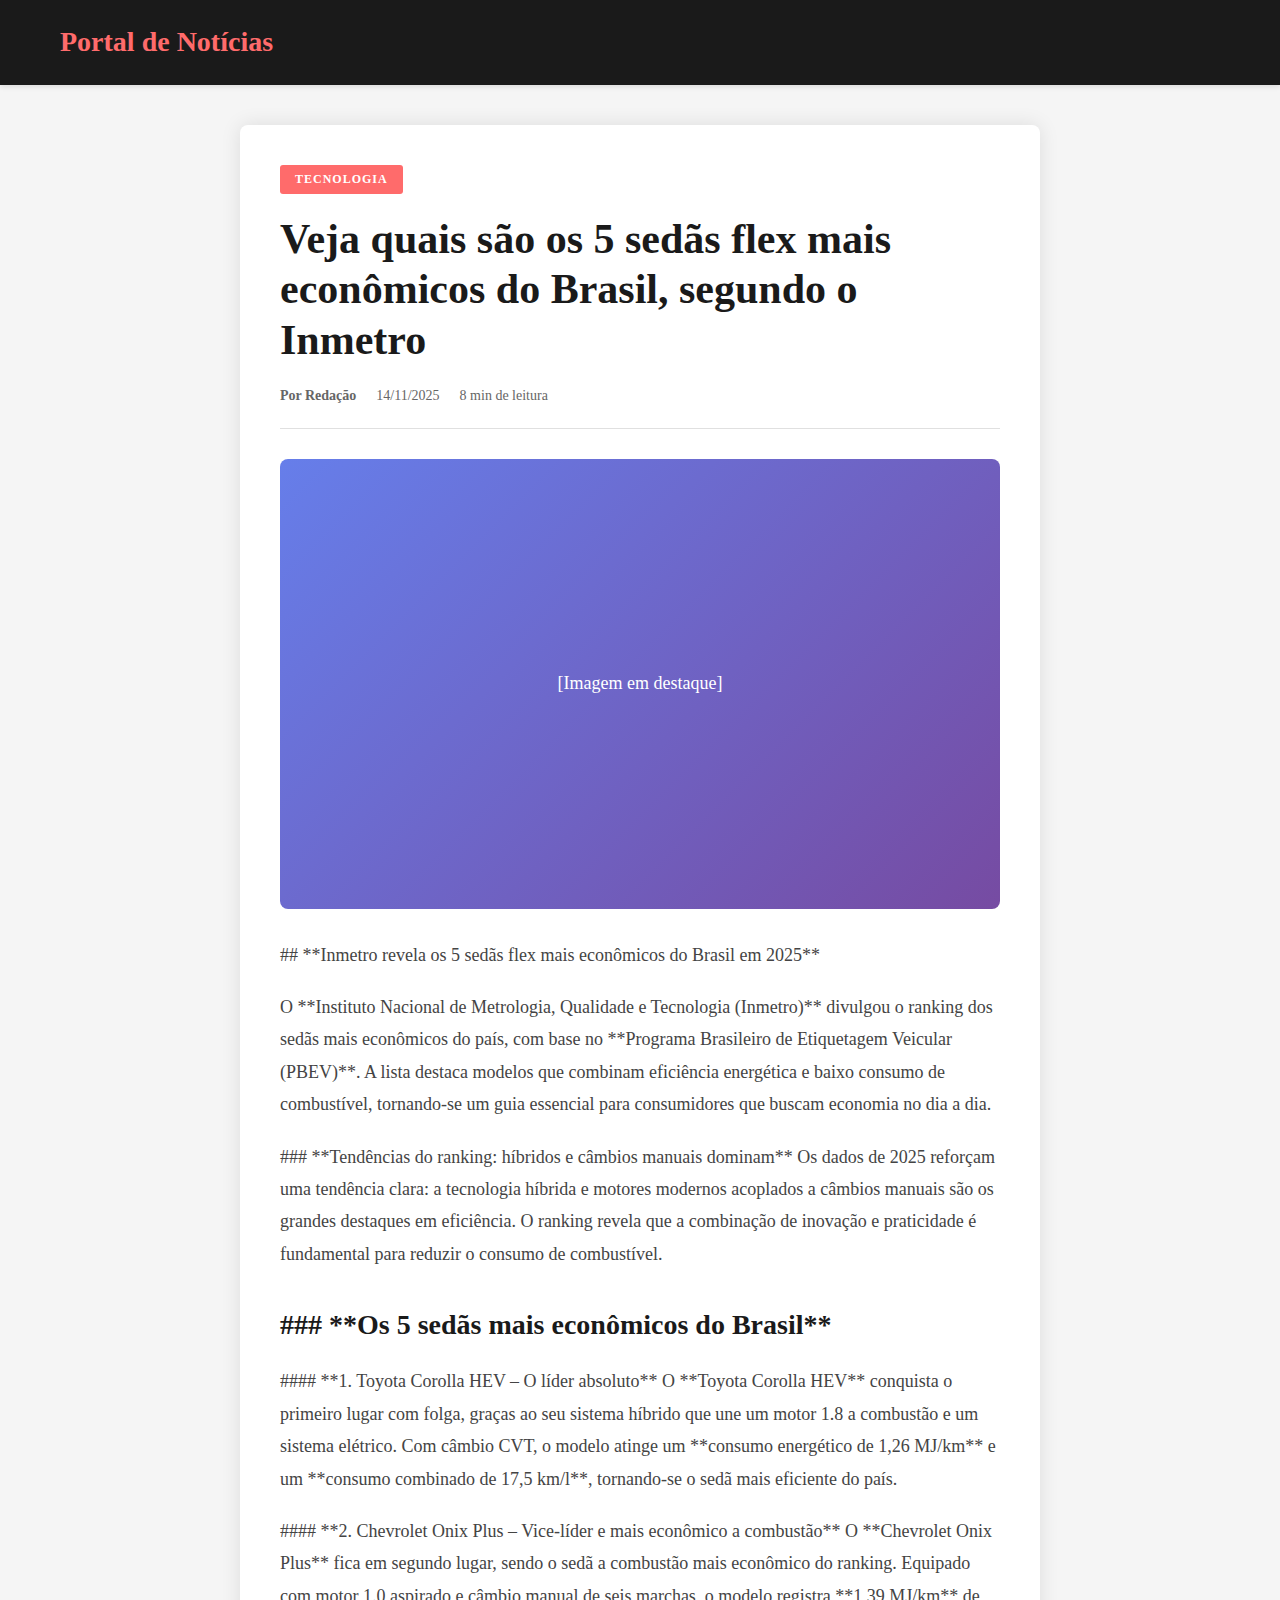
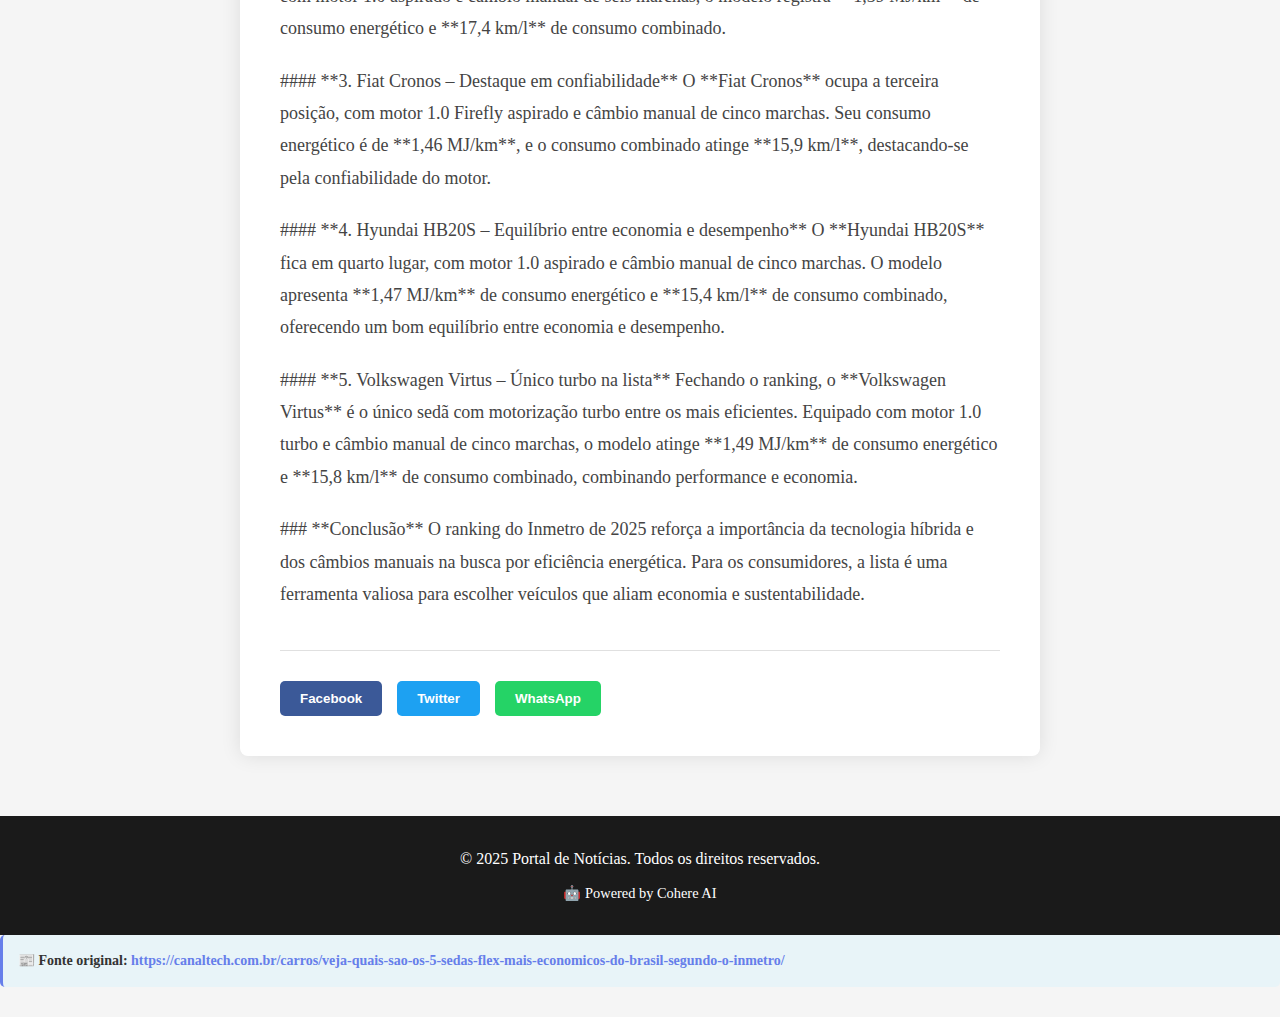
<file: pages/noticia4.html>
<!DOCTYPE html>
<html lang="pt-BR">
<head>
    <meta charset="UTF-8">
    <meta name="viewport" content="width=device-width, initial-scale=1.0">
    <title>Veja quais são os 5 sedãs flex mais econômicos do Brasil, segundo o Inmetro - Rodrigo3blog</title>
    <style>
        * {
            margin: 0;
            padding: 0;
            box-sizing: border-box;
        }

        body {
            font-family: 'Georgia', serif;
            line-height: 1.6;
            color: #333;
            background: #f5f5f5;
        }

        header {
            background: #1a1a1a;
            color: white;
            padding: 20px 0;
            box-shadow: 0 2px 5px rgba(0,0,0,0.1);
        }

        .header-content {
            max-width: 1200px;
            margin: 0 auto;
            padding: 0 20px;
        }

        .logo {
            font-size: 28px;
            font-weight: bold;
            color: #ff6b6b;
        }

        .category-tag {
            display: inline-block;
            background: #ff6b6b;
            color: white;
            padding: 5px 15px;
            font-size: 12px;
            font-weight: bold;
            text-transform: uppercase;
            letter-spacing: 1px;
            margin-bottom: 20px;
            border-radius: 3px;
        }

        .article-container {
            max-width: 800px;
            margin: 40px auto;
            background: white;
            padding: 40px;
            box-shadow: 0 0 20px rgba(0,0,0,0.1);
            border-radius: 8px;
        }

        h1 {
            font-size: 42px;
            line-height: 1.2;
            margin-bottom: 20px;
            color: #1a1a1a;
        }

        .article-meta {
            display: flex;
            gap: 20px;
            color: #666;
            font-size: 14px;
            margin-bottom: 30px;
            padding-bottom: 20px;
            border-bottom: 1px solid #e0e0e0;
        }

        .author {
            font-weight: bold;
        }

        .source-link {
            background: #e8f4f8;
            padding: 15px;
            border-radius: 5px;
            margin-bottom: 30px;
            font-size: 14px;
            border-left: 3px solid #667eea;
        }

        .source-link a {
            color: #667eea;
            text-decoration: none;
            font-weight: bold;
        }

        .source-link a:hover {
            text-decoration: underline;
        }

        .featured-image {
            width: 100%;
            height: 450px;
            background: linear-gradient(135deg, #667eea 0%, #764ba2 100%);
            margin-bottom: 30px;
            border-radius: 8px;
            display: flex;
            align-items: center;
            justify-content: center;
            color: white;
            font-size: 18px;
        }

        .article-content {
            font-size: 18px;
            line-height: 1.8;
            color: #444;
        }

        .article-content p {
            margin-bottom: 20px;
        }

        .article-content h2 {
            font-size: 28px;
            margin: 30px 0 15px;
            color: #1a1a1a;
        }

        .ai-badge {
            background: linear-gradient(135deg, #667eea 0%, #764ba2 100%);
            color: white;
            padding: 10px 15px;
            border-radius: 5px;
            font-size: 12px;
            display: inline-flex;
            align-items: center;
            gap: 8px;
            margin-bottom: 20px;
        }

        .share-buttons {
            display: flex;
            gap: 15px;
            margin-top: 40px;
            padding-top: 30px;
            border-top: 1px solid #e0e0e0;
        }

        .share-btn {
            padding: 10px 20px;
            border: none;
            border-radius: 5px;
            cursor: pointer;
            font-weight: bold;
            transition: transform 0.2s;
        }

        .share-btn:hover {
            transform: translateY(-2px);
        }

        .facebook {
            background: #3b5998;
            color: white;
        }

        .twitter {
            background: #1da1f2;
            color: white;
        }

        .whatsapp {
            background: #25d366;
            color: white;
        }

        footer {
            background: #1a1a1a;
            color: white;
            text-align: center;
            padding: 30px 20px;
            margin-top: 60px;
        }

        @media (max-width: 768px) {
            .article-container {
                padding: 20px;
                margin: 20px;
            }

            h1 {
                font-size: 32px;
            }

            .featured-image {
                height: 250px;
            }

            .article-content {
                font-size: 16px;
            }
        }
    </style>
</head>
<body>
    <header>
        <div class="header-content">
            <div class="logo">Portal de Notícias</div>
        </div>
    </header>

    <div class="article-container">
        <span class="category-tag">Tecnologia</span>
        
        <h1>Veja quais são os 5 sedãs flex mais econômicos do Brasil, segundo o Inmetro </h1>
        
        <div class="article-meta">
            <span class="author">Por Redação</span>
            <span class="date">14/11/2025</span>
            <span class="read-time">8 min de leitura</span>
        </div>

        

        

        <div class="featured-image">
            [Imagem em destaque]
        </div>

        <div class="article-content">
            <p>## **Inmetro revela os 5 sedãs flex mais econômicos do Brasil em 2025**  </p>
            <p>O **Instituto Nacional de Metrologia, Qualidade e Tecnologia (Inmetro)** divulgou o ranking dos sedãs mais econômicos do país, com base no **Programa Brasileiro de Etiquetagem Veicular (PBEV)**. A lista destaca modelos que combinam eficiência energética e baixo consumo de combustível, tornando-se um guia essencial para consumidores que buscam economia no dia a dia.</p>
            <p>### **Tendências do ranking: híbridos e câmbios manuais dominam**  
Os dados de 2025 reforçam uma tendência clara: a tecnologia híbrida e motores modernos acoplados a câmbios manuais são os grandes destaques em eficiência. O ranking revela que a combinação de inovação e praticidade é fundamental para reduzir o consumo de combustível.</p>
            <h2>### **Os 5 sedãs mais econômicos do Brasil**</h2>
            <p>#### **1. Toyota Corolla HEV – O líder absoluto**  
O **Toyota Corolla HEV** conquista o primeiro lugar com folga, graças ao seu sistema híbrido que une um motor 1.8 a combustão e um sistema elétrico. Com câmbio CVT, o modelo atinge um **consumo energético de 1,26 MJ/km** e um **consumo combinado de 17,5 km/l**, tornando-se o sedã mais eficiente do país.</p>
            <p>#### **2. Chevrolet Onix Plus – Vice-líder e mais econômico a combustão**  
O **Chevrolet Onix Plus** fica em segundo lugar, sendo o sedã a combustão mais econômico do ranking. Equipado com motor 1.0 aspirado e câmbio manual de seis marchas, o modelo registra **1,39 MJ/km** de consumo energético e **17,4 km/l** de consumo combinado.</p>
            <p>#### **3. Fiat Cronos – Destaque em confiabilidade**  
O **Fiat Cronos** ocupa a terceira posição, com motor 1.0 Firefly aspirado e câmbio manual de cinco marchas. Seu consumo energético é de **1,46 MJ/km**, e o consumo combinado atinge **15,9 km/l**, destacando-se pela confiabilidade do motor.</p>
            <p>#### **4. Hyundai HB20S – Equilíbrio entre economia e desempenho**  
O **Hyundai HB20S** fica em quarto lugar, com motor 1.0 aspirado e câmbio manual de cinco marchas. O modelo apresenta **1,47 MJ/km** de consumo energético e **15,4 km/l** de consumo combinado, oferecendo um bom equilíbrio entre economia e desempenho.</p>
            <p>#### **5. Volkswagen Virtus – Único turbo na lista**  
Fechando o ranking, o **Volkswagen Virtus** é o único sedã com motorização turbo entre os mais eficientes. Equipado com motor 1.0 turbo e câmbio manual de cinco marchas, o modelo atinge **1,49 MJ/km** de consumo energético e **15,8 km/l** de consumo combinado, combinando performance e economia.</p>
            <p>### **Conclusão**  
O ranking do Inmetro de 2025 reforça a importância da tecnologia híbrida e dos câmbios manuais na busca por eficiência energética. Para os consumidores, a lista é uma ferramenta valiosa para escolher veículos que aliam economia e sustentabilidade.</p>
        </div>

        <div class="share-buttons">
            <button class="share-btn facebook" onclick="compartilhar('facebook')">Facebook</button>
            <button class="share-btn twitter" onclick="compartilhar('twitter')">Twitter</button>
            <button class="share-btn whatsapp" onclick="compartilhar('whatsapp')">WhatsApp</button>
        </div>
    </div>

    <footer>
        <p>&copy; 2025 Portal de Notícias. Todos os direitos reservados.</p>
        <p style="margin-top: 10px; font-size: 0.9em;">🤖 Powered by Cohere AI</p>
    </footer>

    <script>
        function compartilhar(plataforma) {
            const titulo = encodeURIComponent(document.title);
            const url = encodeURIComponent(window.location.href);
            
            const urls = {
                facebook: `https://www.facebook.com/sharer/sharer.php?u=${url}`,
                twitter: `https://twitter.com/intent/tweet?text=${titulo}&url=${url}`,
                whatsapp: `https://wa.me/?text=${titulo}%20${url}`
            };
            
            if (urls[plataforma]) {
                window.open(urls[plataforma], '_blank', 'width=600,height=400');
            }
        }
    </script>
    <div class="source-link">
            📰 <strong>Fonte original:</strong> <a href="https://canaltech.com.br/carros/veja-quais-sao-os-5-sedas-flex-mais-economicos-do-brasil-segundo-o-inmetro/" target="_blank">https://canaltech.com.br/carros/veja-quais-sao-os-5-sedas-flex-mais-economicos-do-brasil-segundo-o-inmetro/</a>
        </div>
</body>
</html>
</file>
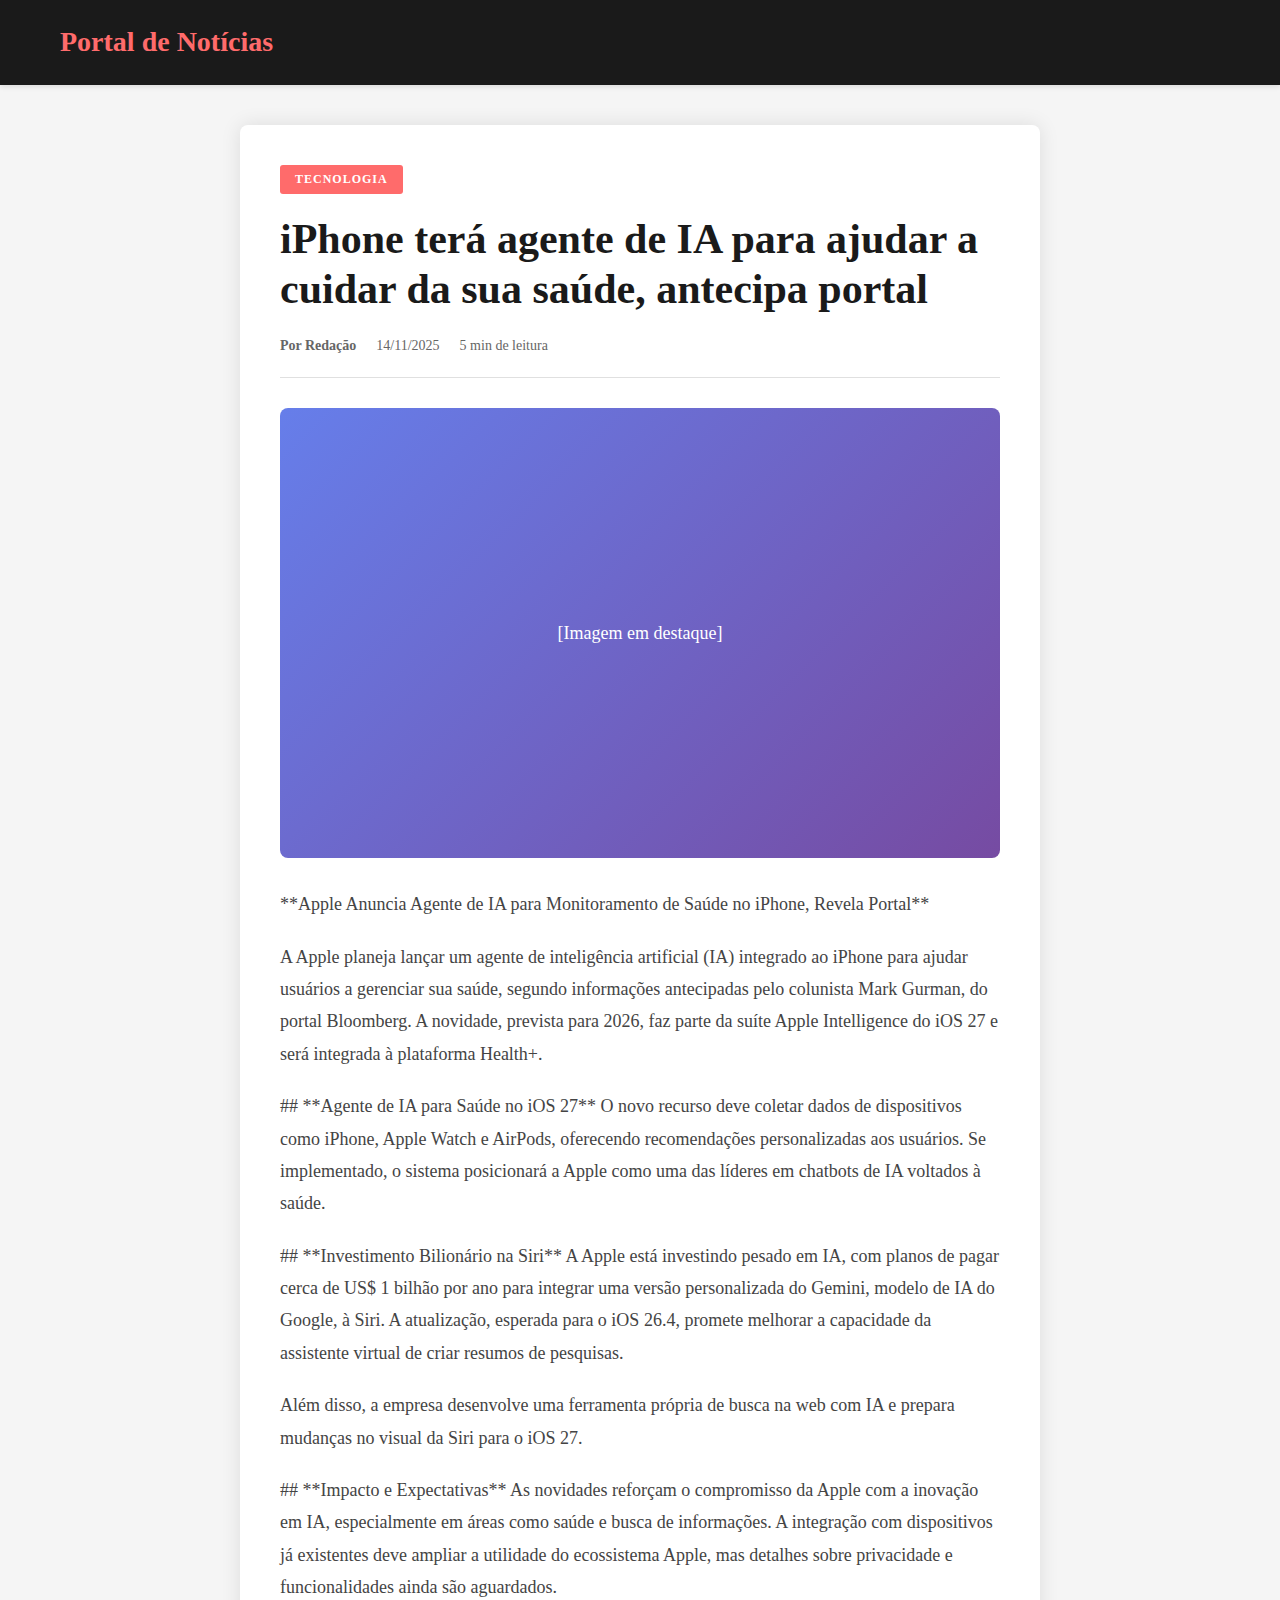
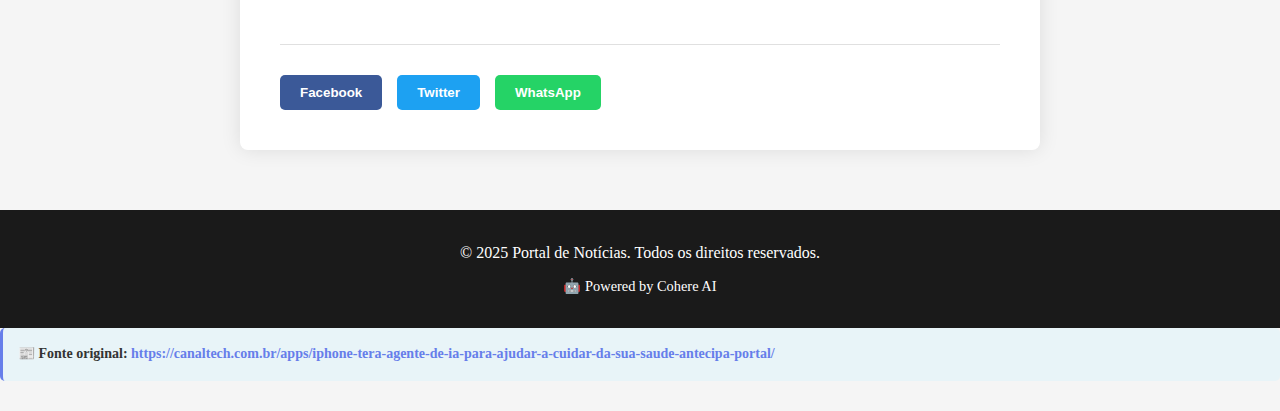
<file: pages/noticia6.html>
<!DOCTYPE html>
<html lang="pt-BR">
<head>
    <meta charset="UTF-8">
    <meta name="viewport" content="width=device-width, initial-scale=1.0">
    <title>iPhone terá agente de IA para ajudar a cuidar da sua saúde, antecipa portal - Rodrigo3blog</title>
    <style>
        * {
            margin: 0;
            padding: 0;
            box-sizing: border-box;
        }

        body {
            font-family: 'Georgia', serif;
            line-height: 1.6;
            color: #333;
            background: #f5f5f5;
        }

        header {
            background: #1a1a1a;
            color: white;
            padding: 20px 0;
            box-shadow: 0 2px 5px rgba(0,0,0,0.1);
        }

        .header-content {
            max-width: 1200px;
            margin: 0 auto;
            padding: 0 20px;
        }

        .logo {
            font-size: 28px;
            font-weight: bold;
            color: #ff6b6b;
        }

        .category-tag {
            display: inline-block;
            background: #ff6b6b;
            color: white;
            padding: 5px 15px;
            font-size: 12px;
            font-weight: bold;
            text-transform: uppercase;
            letter-spacing: 1px;
            margin-bottom: 20px;
            border-radius: 3px;
        }

        .article-container {
            max-width: 800px;
            margin: 40px auto;
            background: white;
            padding: 40px;
            box-shadow: 0 0 20px rgba(0,0,0,0.1);
            border-radius: 8px;
        }

        h1 {
            font-size: 42px;
            line-height: 1.2;
            margin-bottom: 20px;
            color: #1a1a1a;
        }

        .article-meta {
            display: flex;
            gap: 20px;
            color: #666;
            font-size: 14px;
            margin-bottom: 30px;
            padding-bottom: 20px;
            border-bottom: 1px solid #e0e0e0;
        }

        .author {
            font-weight: bold;
        }

        .source-link {
            background: #e8f4f8;
            padding: 15px;
            border-radius: 5px;
            margin-bottom: 30px;
            font-size: 14px;
            border-left: 3px solid #667eea;
        }

        .source-link a {
            color: #667eea;
            text-decoration: none;
            font-weight: bold;
        }

        .source-link a:hover {
            text-decoration: underline;
        }

        .featured-image {
            width: 100%;
            height: 450px;
            background: linear-gradient(135deg, #667eea 0%, #764ba2 100%);
            margin-bottom: 30px;
            border-radius: 8px;
            display: flex;
            align-items: center;
            justify-content: center;
            color: white;
            font-size: 18px;
        }

        .article-content {
            font-size: 18px;
            line-height: 1.8;
            color: #444;
        }

        .article-content p {
            margin-bottom: 20px;
        }

        .article-content h2 {
            font-size: 28px;
            margin: 30px 0 15px;
            color: #1a1a1a;
        }

        .ai-badge {
            background: linear-gradient(135deg, #667eea 0%, #764ba2 100%);
            color: white;
            padding: 10px 15px;
            border-radius: 5px;
            font-size: 12px;
            display: inline-flex;
            align-items: center;
            gap: 8px;
            margin-bottom: 20px;
        }

        .share-buttons {
            display: flex;
            gap: 15px;
            margin-top: 40px;
            padding-top: 30px;
            border-top: 1px solid #e0e0e0;
        }

        .share-btn {
            padding: 10px 20px;
            border: none;
            border-radius: 5px;
            cursor: pointer;
            font-weight: bold;
            transition: transform 0.2s;
        }

        .share-btn:hover {
            transform: translateY(-2px);
        }

        .facebook {
            background: #3b5998;
            color: white;
        }

        .twitter {
            background: #1da1f2;
            color: white;
        }

        .whatsapp {
            background: #25d366;
            color: white;
        }

        footer {
            background: #1a1a1a;
            color: white;
            text-align: center;
            padding: 30px 20px;
            margin-top: 60px;
        }

        @media (max-width: 768px) {
            .article-container {
                padding: 20px;
                margin: 20px;
            }

            h1 {
                font-size: 32px;
            }

            .featured-image {
                height: 250px;
            }

            .article-content {
                font-size: 16px;
            }
        }
    </style>
</head>
<body>
    <header>
        <div class="header-content">
            <div class="logo">Portal de Notícias</div>
        </div>
    </header>

    <div class="article-container">
        <span class="category-tag">Tecnologia</span>
        
        <h1>iPhone terá agente de IA para ajudar a cuidar da sua saúde, antecipa portal</h1>
        
        <div class="article-meta">
            <span class="author">Por Redação</span>
            <span class="date">14/11/2025</span>
            <span class="read-time">5 min de leitura</span>
        </div>


   

        <div class="featured-image">
            [Imagem em destaque]
        </div>

        <div class="article-content">
            <p>**Apple Anuncia Agente de IA para Monitoramento de Saúde no iPhone, Revela Portal**  </p>
            <p>A Apple planeja lançar um agente de inteligência artificial (IA) integrado ao iPhone para ajudar usuários a gerenciar sua saúde, segundo informações antecipadas pelo colunista Mark Gurman, do portal Bloomberg. A novidade, prevista para 2026, faz parte da suíte Apple Intelligence do iOS 27 e será integrada à plataforma Health+.</p>
            <p>## **Agente de IA para Saúde no iOS 27**  
O novo recurso deve coletar dados de dispositivos como iPhone, Apple Watch e AirPods, oferecendo recomendações personalizadas aos usuários. Se implementado, o sistema posicionará a Apple como uma das líderes em chatbots de IA voltados à saúde.</p>
            <p>## **Investimento Bilionário na Siri**  
A Apple está investindo pesado em IA, com planos de pagar cerca de US$ 1 bilhão por ano para integrar uma versão personalizada do Gemini, modelo de IA do Google, à Siri. A atualização, esperada para o iOS 26.4, promete melhorar a capacidade da assistente virtual de criar resumos de pesquisas.</p>
            <p>Além disso, a empresa desenvolve uma ferramenta própria de busca na web com IA e prepara mudanças no visual da Siri para o iOS 27.</p>
            <p>## **Impacto e Expectativas**  
As novidades reforçam o compromisso da Apple com a inovação em IA, especialmente em áreas como saúde e busca de informações. A integração com dispositivos já existentes deve ampliar a utilidade do ecossistema Apple, mas detalhes sobre privacidade e funcionalidades ainda são aguardados.</p>
        </div>

        <div class="share-buttons">
            <button class="share-btn facebook" onclick="compartilhar('facebook')">Facebook</button>
            <button class="share-btn twitter" onclick="compartilhar('twitter')">Twitter</button>
            <button class="share-btn whatsapp" onclick="compartilhar('whatsapp')">WhatsApp</button>
        </div>
    </div>

    <footer>
        <p>&copy; 2025 Portal de Notícias. Todos os direitos reservados.</p>
        <p style="margin-top: 10px; font-size: 0.9em;">🤖 Powered by Cohere AI</p>
    </footer>

    <script>
        function compartilhar(plataforma) {
            const titulo = encodeURIComponent(document.title);
            const url = encodeURIComponent(window.location.href);
            
            const urls = {
                facebook: `https://www.facebook.com/sharer/sharer.php?u=${url}`,
                twitter: `https://twitter.com/intent/tweet?text=${titulo}&url=${url}`,
                whatsapp: `https://wa.me/?text=${titulo}%20${url}`
            };
            
            if (urls[plataforma]) {
                window.open(urls[plataforma], '_blank', 'width=600,height=400');
            }
        }
    </script>     <div class="source-link">
            📰 <strong>Fonte original:</strong> <a href="https://canaltech.com.br/apps/iphone-tera-agente-de-ia-para-ajudar-a-cuidar-da-sua-saude-antecipa-portal/" target="_blank">https://canaltech.com.br/apps/iphone-tera-agente-de-ia-para-ajudar-a-cuidar-da-sua-saude-antecipa-portal/</a>
        </div>
</body>
</html>
</file>
<file: styles.css>
/* Reset básico */
* {
    margin: 0;
    padding: 0;
    box-sizing: border-box;
}

/* Corpo geral */
body {
    font-family: 'Roboto', sans-serif;
    line-height: 1.8;
    color: #2c3e50;
    background: linear-gradient(135deg, #f8f9fa 0%, #e9ecef 100%);
    margin: 0;
}

/* Cabeçalho */
header {
    background: linear-gradient(135deg, #1a252f 0%, #2c3e50 100%);
    color: white;
    padding: 2rem 1rem;
    text-align: center;
    box-shadow: 0 4px 12px rgba(0, 0, 0, 0.1);
}

header h1 {
    font-family: 'Playfair Display', serif;
    font-size: 2.5rem;
    margin-bottom: 1rem;
    letter-spacing: 1px;
}

nav ul {
    list-style: none;
    display: flex;
    justify-content: center;
    gap: 2rem;
}

nav a {
    color: #f8f9fa;
    text-decoration: none;
    font-weight: 500;
    font-size: 1.1rem;
    transition: color 0.3s ease, transform 0.3s ease;
}

nav a:hover {
    color: #ffd700;
    transform: translateY(-2px);
}

/* Seções principais */
main {
    max-width: 1400px;
    margin: 3rem auto;
    padding: 0 2rem;
}

section {
    margin-bottom: 3rem;
    padding: 2rem;
    background-color: #ffffff;
    border-radius: 12px;
    box-shadow: 0 8px 24px rgba(0, 0, 0, 0.1);
    border: 1px solid #e9ecef;
}

#tecnologia {
    border-left: 6px solid #1a252f;
}

#financas {
    border-left: 6px solid #ffd700;
}

section h2 {
    font-family: 'Playfair Display', serif;
    font-size: 2rem;
    margin-bottom: 1.5rem;
    color: #2c3e50;
    text-align: center;
}

article {
    display: grid;
    grid-template-columns: 1fr 300px;
    gap: 2rem;
    margin-bottom: 2rem;
    padding: 1.5rem;
    background: #f8f9fa;
    border-radius: 8px;
    transition: transform 0.3s ease, box-shadow 0.3s ease;
}

article:hover {
    transform: translateY(-5px);
    box-shadow: 0 12px 32px rgba(0, 0, 0, 0.15);
}

article h3 {
    font-family: 'Playfair Display', serif;
    font-size: 1.5rem;
    margin-bottom: 0.5rem;
    color: #1a252f;
}

article p {
    font-weight: 300;
    color: #495057;
}

article img {
    width: 100%;
    height: auto;
    border-radius: 8px;
    object-fit: cover;
    box-shadow: 0 4px 8px rgba(0, 0, 0, 0.1);
}

/* Rodapé */
footer {
    background: linear-gradient(135deg, #2c3e50 0%, #1a252f 100%);
    color: #f8f9fa;
    text-align: center;
    padding: 2rem 1rem;
    margin-top: 3rem;
    box-shadow: 0 -4px 12px rgba(0, 0, 0, 0.1);
}

footer p {
    font-size: 0.9rem;
    margin: 0.5rem 0;
}

/* Responsividade */
@media (max-width: 768px) {
    nav ul {
        flex-direction: column;
        gap: 1rem;
    }
    
    main {
        padding: 0 1rem;
    }
    
    article {
        grid-template-columns: 1fr;
        gap: 1rem;
    }
    
    header h1 {
        font-size: 2rem;
    }
    
    section h2 {
        font-size: 1.8rem;
    }
}
</file>
